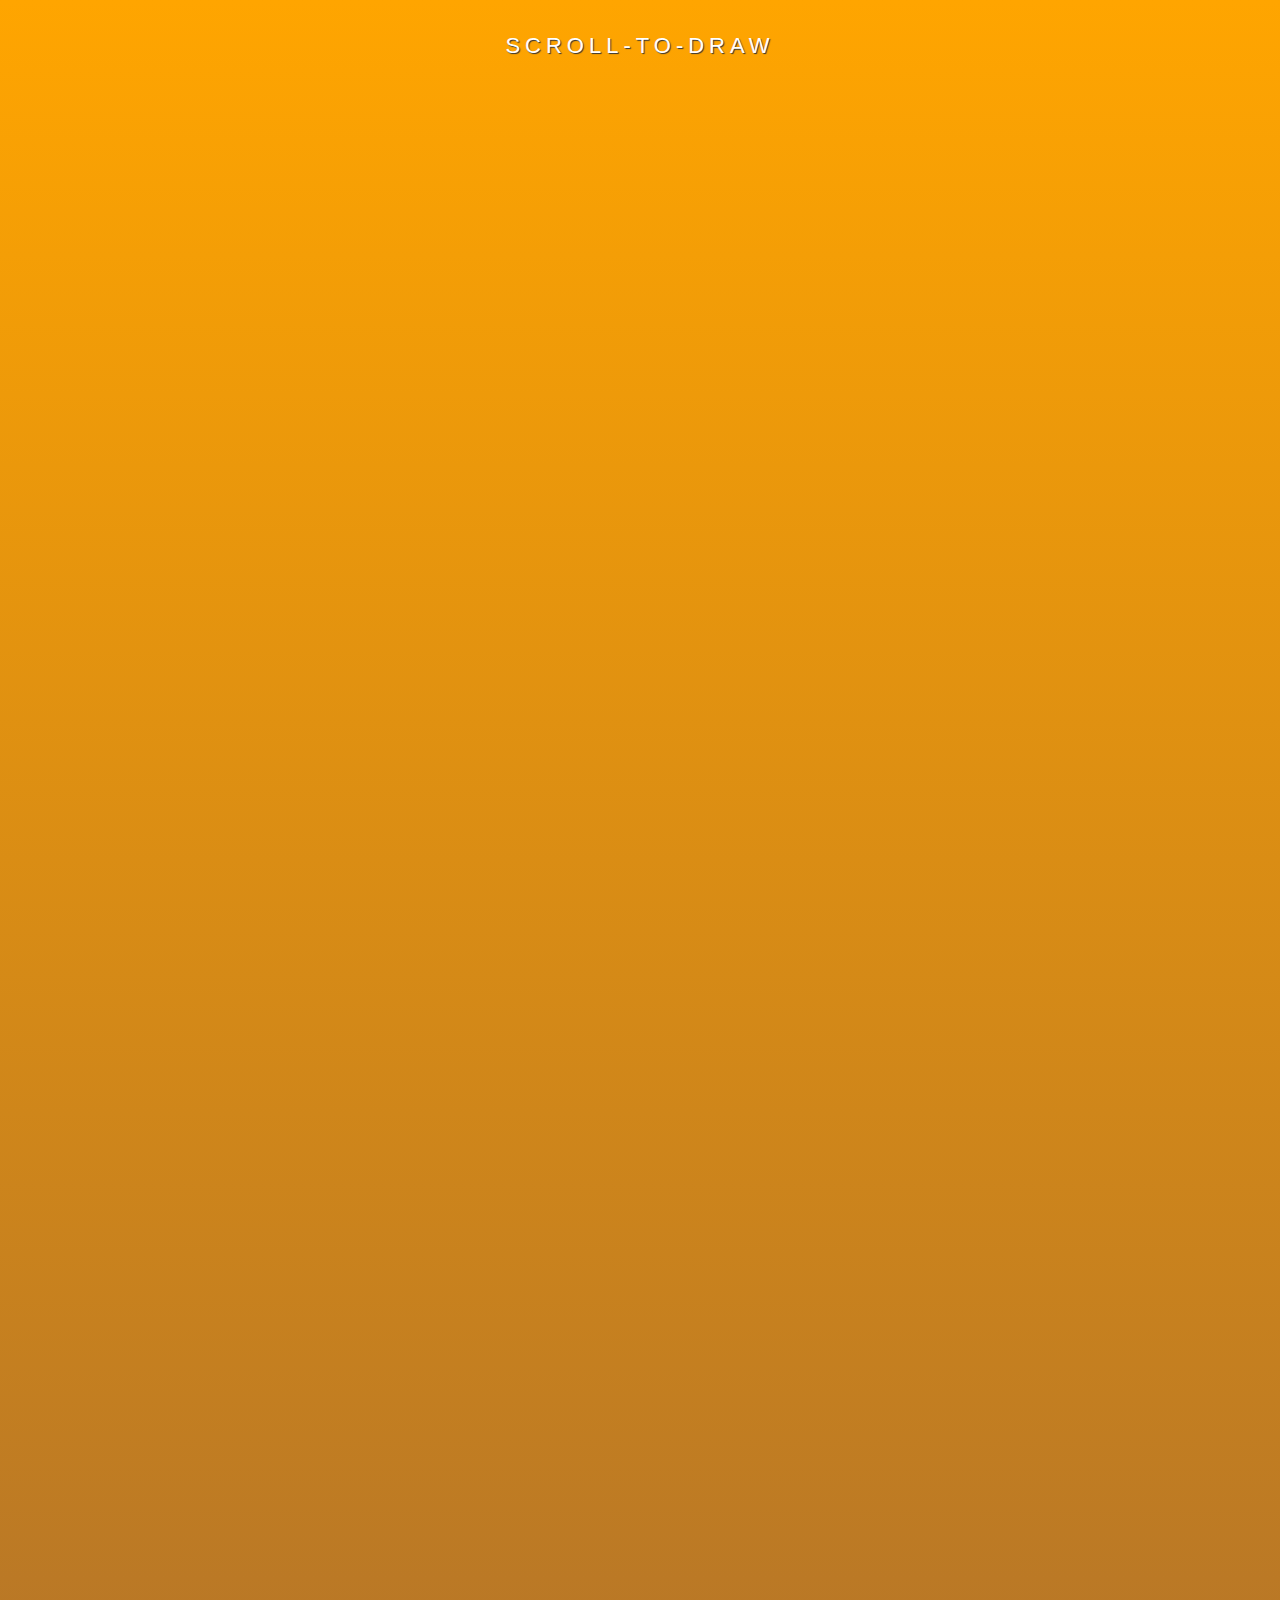
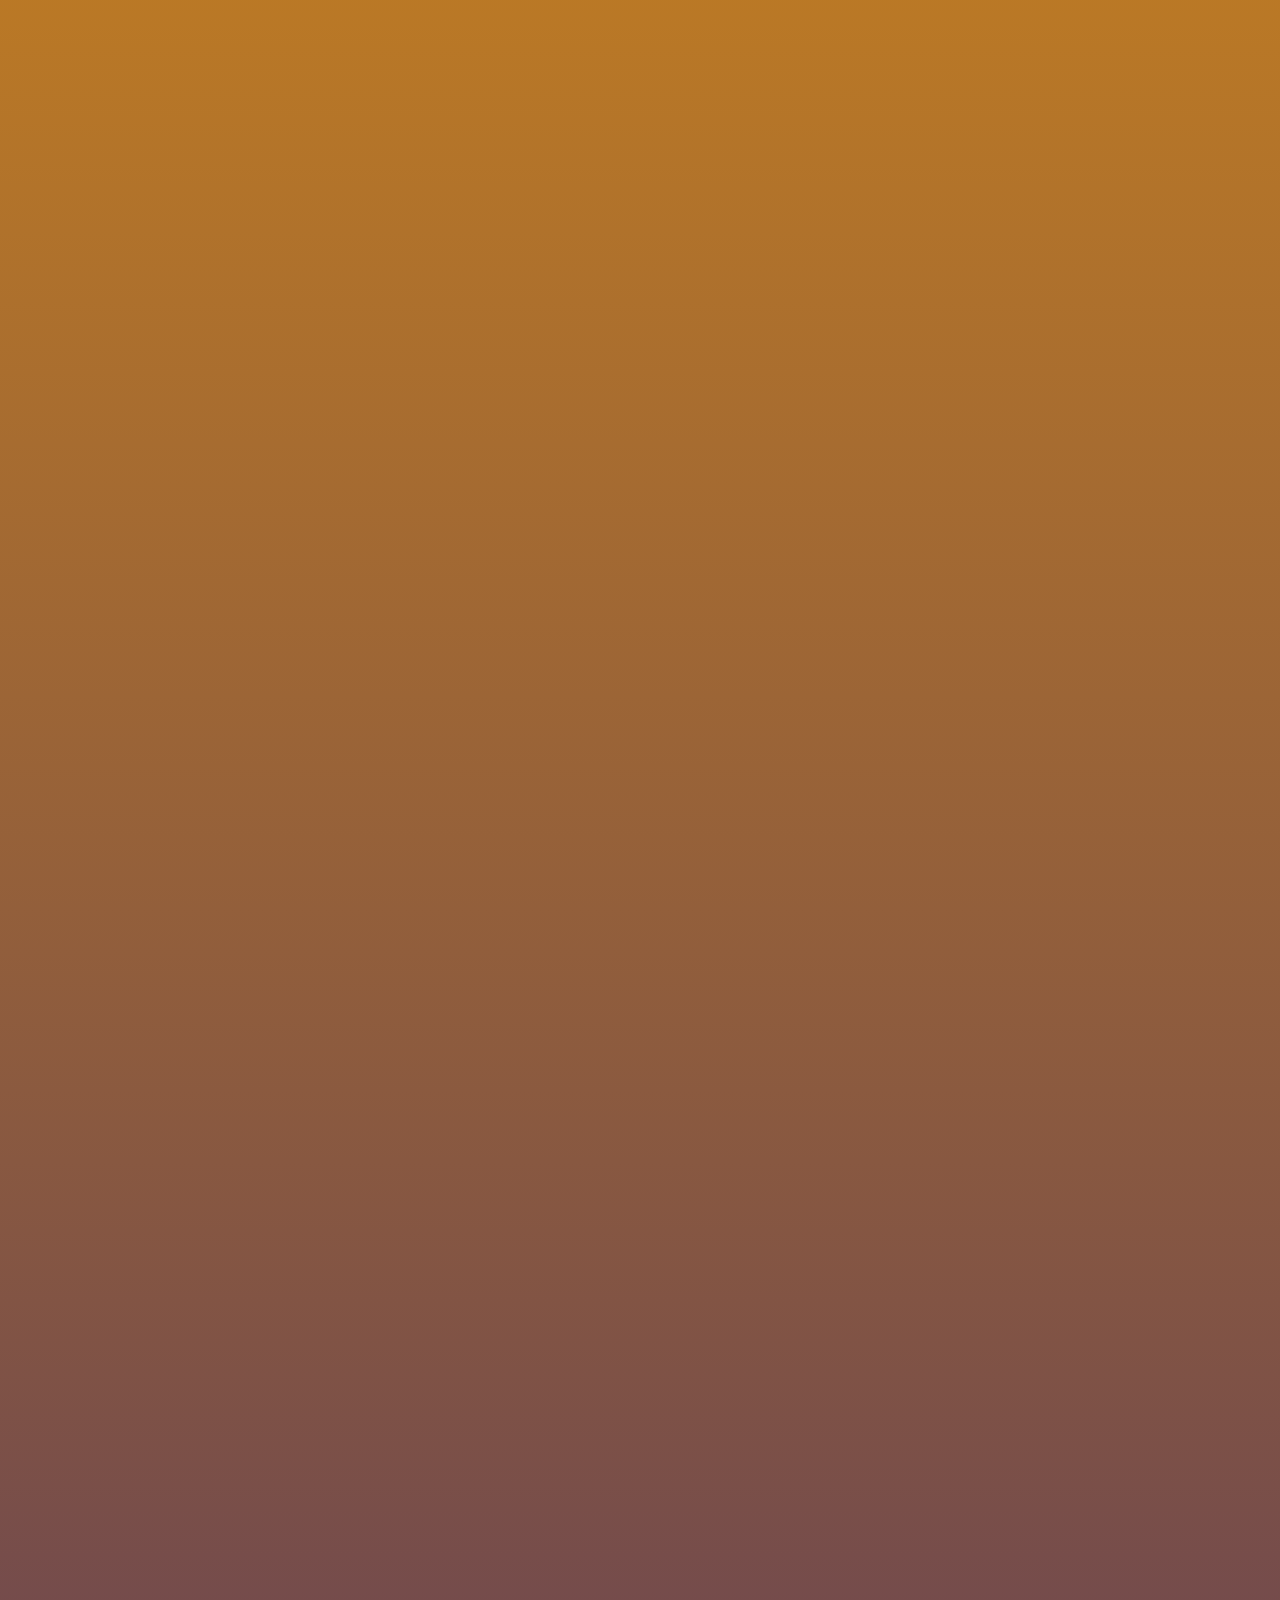
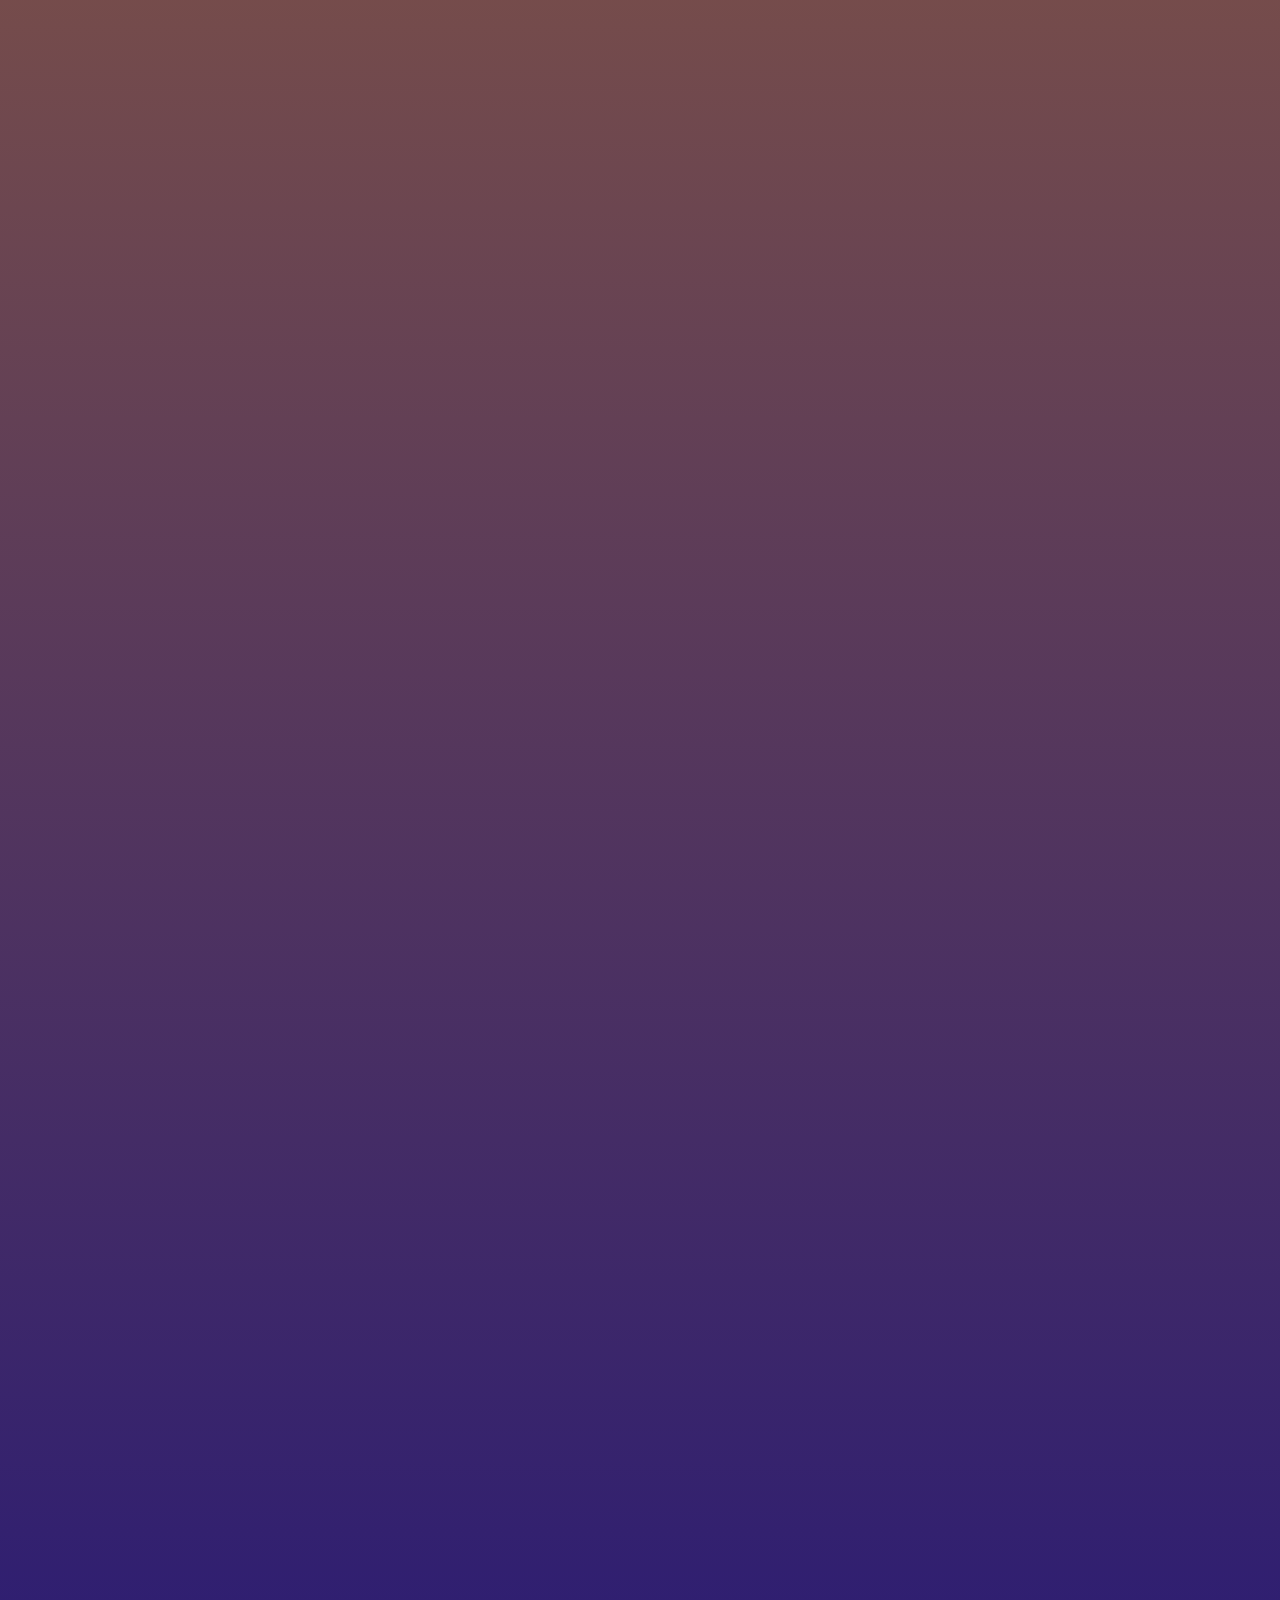
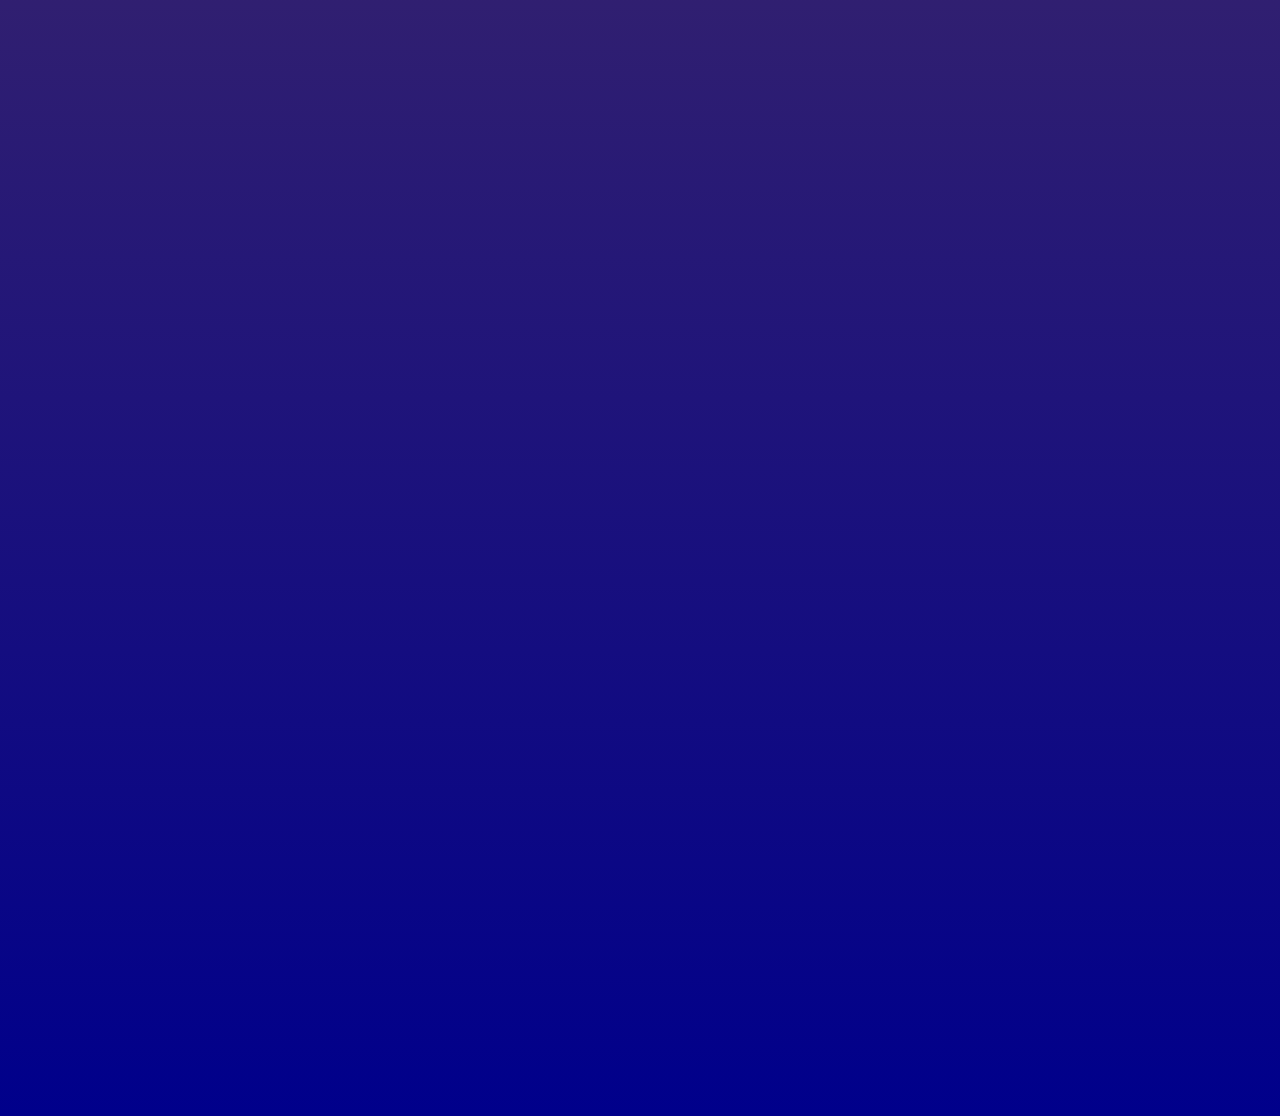
<file: test/index.html>
<html>
	<head>
		<link rel="stylesheet" href="index.css">
	</head>
	<body>
		<div class="welcome">
			<h1>Scroll-to-draw</h1>
		</div>
		<div class="about">
			<svg xmlns="http://www.w3.org/2000/svg" viewBox="0 0 100.6 107.6" id="star-svg">
				<path fill="none" stroke="white" stroke-width="2" id="star-path" d="M0 0 V 5000000"/>
			</svg>	
		</div>
		
		<script type="text/javascript" src="index.js"></script>

	</body>
</html>
</file>
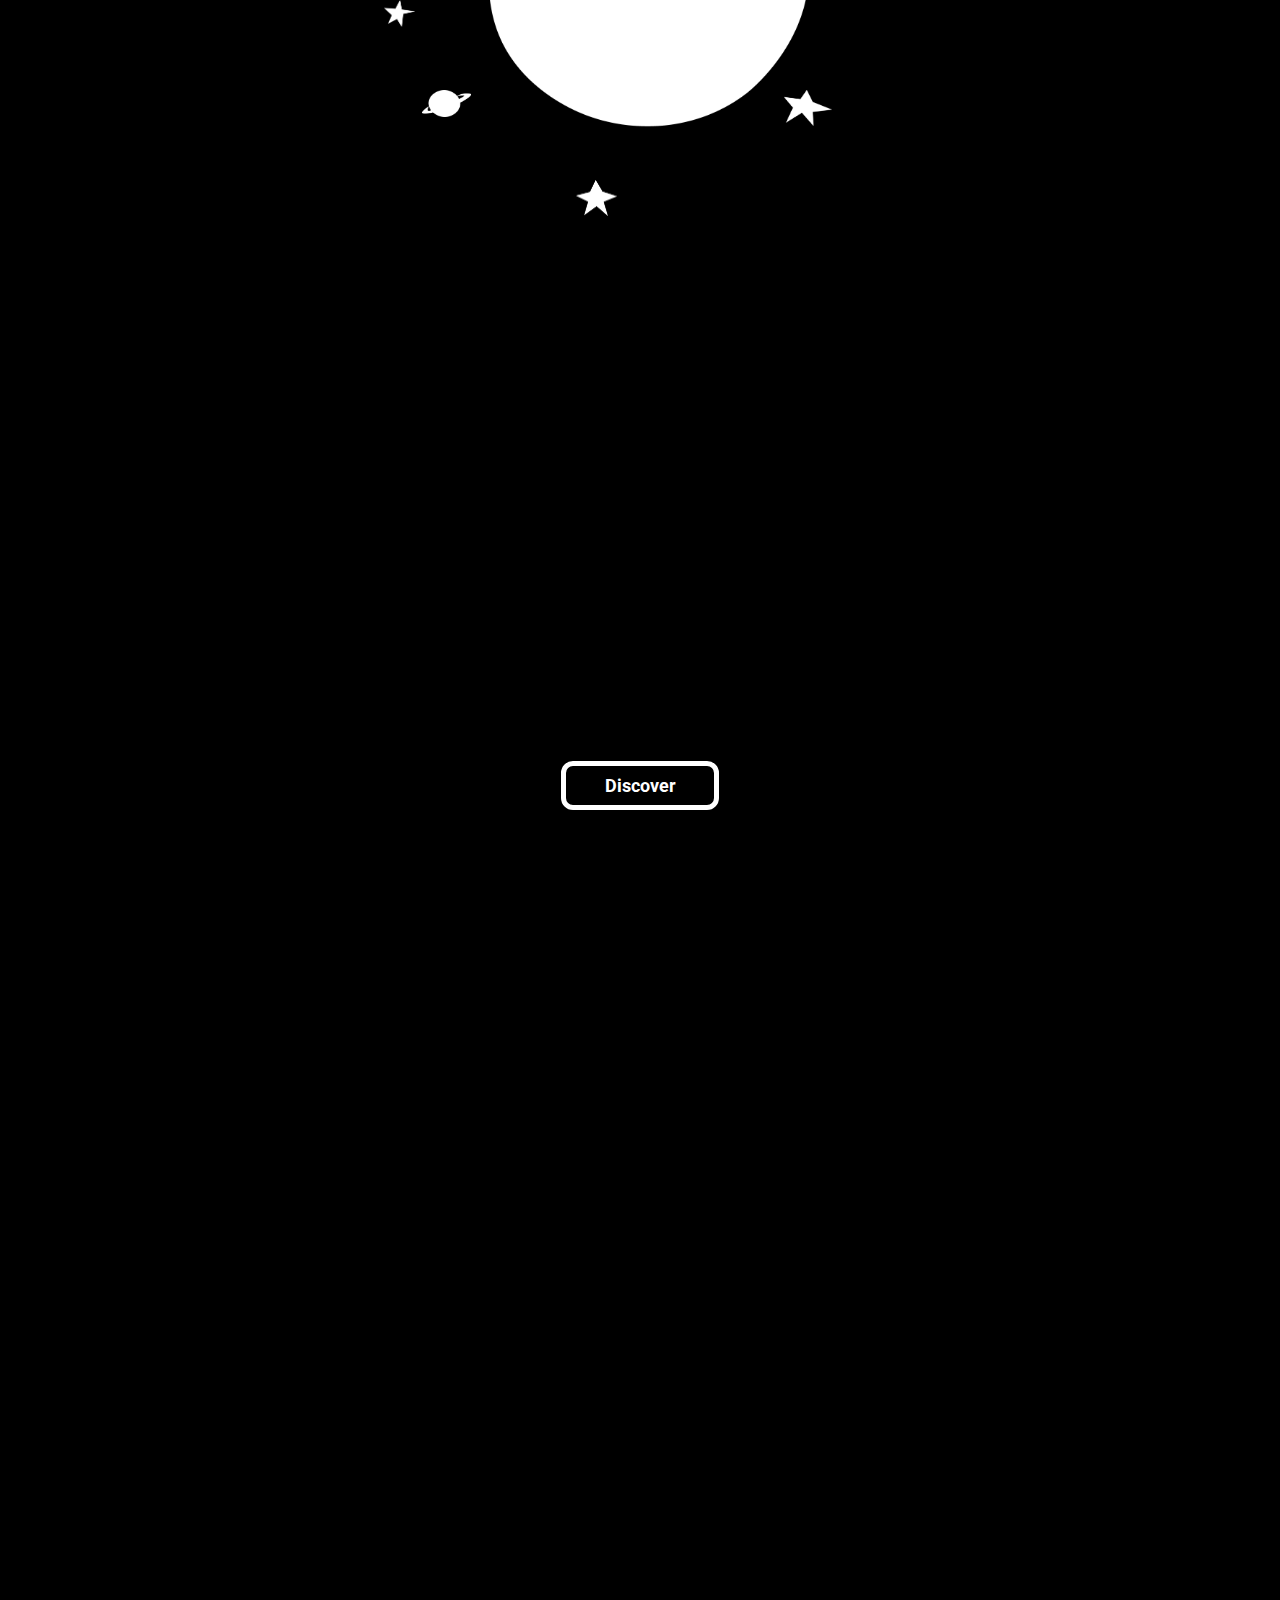
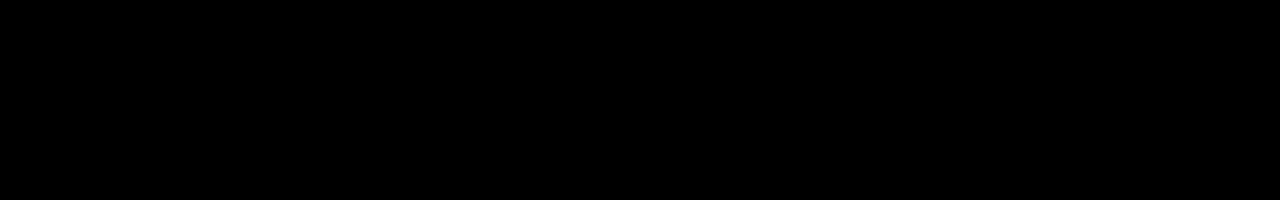
<file: index.v2.html>
<html>

    <head>
        <title>Petit Prince</title>
        <meta name="viewport" content="with=device-width, initial-scale=1.0">
        <meta charSet="utf-8"/>
        <link rel="preload" as="image" href="images/petitprince_contour.png"/>
        <link rel="icon" href="images/petitprince_contour.png"/>
        <link rel="stylesheet" href="styles/styles.v2.css"/>
        <link rel="stylesheet" href="styles/loader.css"/>
        <link rel="preconnect" href="https://fonts.googleapis.com">
        <link rel="preconnect" href="https://fonts.gstatic.com" crossorigin>
        <link href="https://fonts.googleapis.com/css2?family=Roboto:ital,wght@0,100;0,300;0,900;1,100&display=swap" rel="stylesheet">
        <link href='https://unpkg.com/boxicons@2.1.2/css/boxicons.min.css' rel='stylesheet'>
        <script type="text/javascript" src="scripts/jquery-3.6.0.min.js"></script>
     </head>

<!-- Body -->

     <body>

<!-- Loader -->

        <div class="loader-wrapper"><span class="loader"><span class="loader-inner"></span></span></div>

<!-- Welcome Scene -->

        <div id="Welcome" class="Welcome" data-pointer-events="true">
           <section>
                <img src="images/planete.png" data-speed="9" class="layer floater" id="floater0"/>
                <img src="images/planete_1.png" data-speed="-5" class="layer floater" id="floater1"/>
                <img src="images/planete.png" data-speed="2" class="layer floater" id="floater2"/>
                <img src="images/etoile.png" data-speed="-3" class="layer floater" id="floater3"/>
                <img src="images/etoile_1.png" data-speed="9" class="layer floater" id="floater4"/>
                <img src="images/etoile_2.png" data-speed="-4" class="layer floater" id="floater5"/>
                <img src="images/etoile_3.png" data-speed="8" class="layer floater" id="floater6"/>
                <img src="images/etoile_4.png" data-speed="-5" class="layer floater" id="floater7"/>
                <img src="images/filante.png" data-speed="3" class="layer floater" id="floater8"/>
                <img src="images/etoile.png" data-speed="5" class="layer floater" id="floater9"/>
                <img src="images/etoile_1.png" data-speed="-8" class="layer floater" id="floater10"/>
                <img id="LOGO" class="layer" src="images/petitprince_contour.png" data-speed="1" onclick="discover()"/>
           </section>
           <a id="Discover" onclick="discover()">Discover</a>
        </div>

<!-- About Scene -->

        <div class="About" id="About">
            
        </div>        


<!-- JS -->

        <script type="text/javascript">

            var window_height = window.innerHeight;

            $(window).on('load', function () {
                $('.loader-wrapper').fadeOut("slow");
                $('.Welcome').css("opacity", 1);
            })

            window.onscroll = function() {
                if (window.pageYOffset == 0) {
                    document.querySelectorAll('.floater').forEach(floater => {
                        var delay = Math.random()*2;
                        floater.style.transition = `${delay}s`;
                        floater.style.transform = `translateY(0)`;
                    })
                }
            }

            function discover(){
                document.querySelectorAll('.floater').forEach(floater => {
                    floater.style.transform = `translateY(-100vh)`;
                })
                location.href ='#About'
            }

            document.addEventListener("mousemove", parallax);
            function parallax(e){
                this.querySelectorAll('.layer').forEach(layer => {
                    
                    const speed = layer.getAttribute('data-speed')

                    const x = (window.innerWidth - e.pageX*speed)/500
                    const y = (window.innerHeight - e.pageY*speed)/500

                    layer.style.transform = `translateX(${x}px) translateY(${y}px)`

                });
            }



        </script>

     </body>
</file>
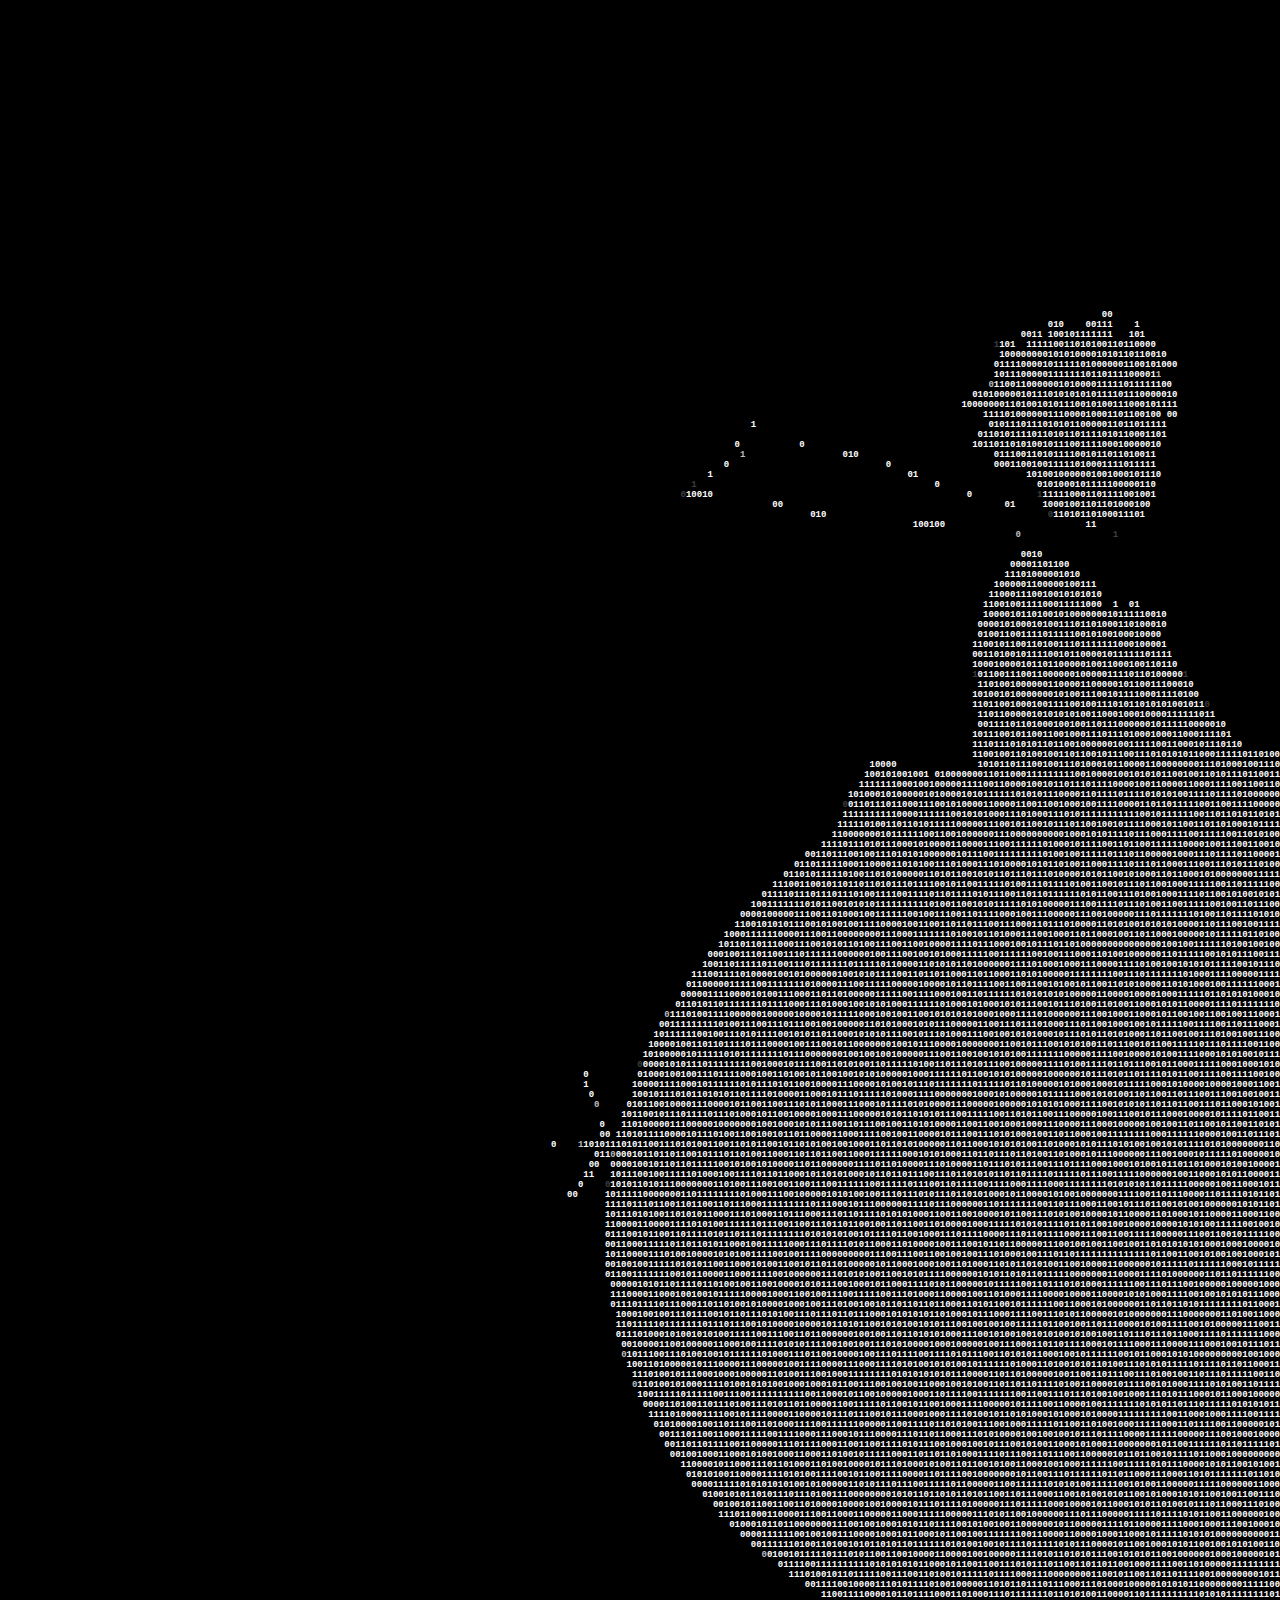
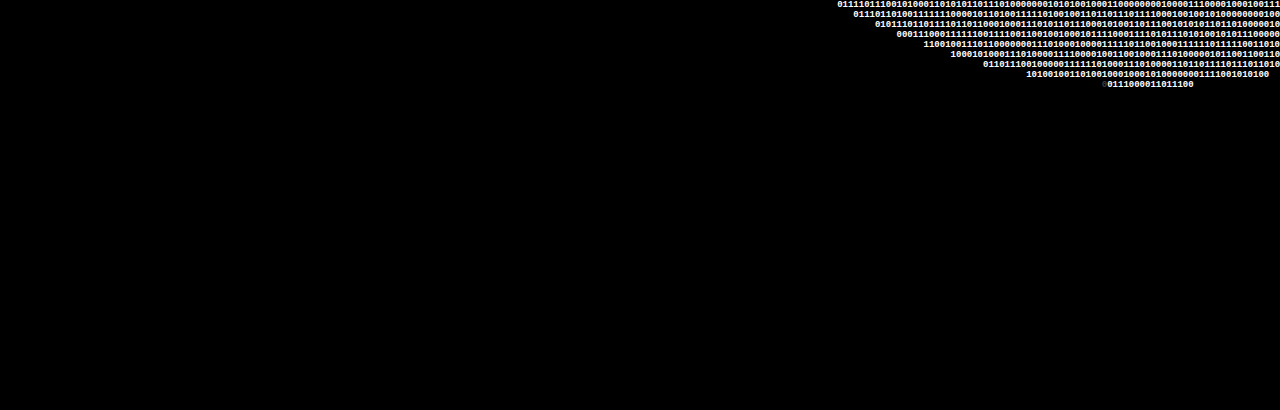
<file: prince.html>
<body style="margin: 0; width: 100vw; height:100vh; overflow: hidden; background-color: black;">
    <pre id="tiresult" style="font-size: 9px; background-color: #000000; font-weight: bold; padding: 0; width: fit-content; --fs: 9px; height: fit-content; margin: 0;"><b style="color:#000000">[base64]</b>
        <b style="color:#000000">[base64]</b>
        <b style="color:#000000">[base64]</b>
        <b style="color:#000000">[base64]</b>
        <b style="color:#000000">[base64]</b>
        <b style="color:#000000">[base64]</b>
        <b style="color:#000000">[base64]</b>
        <b style="color:#000000">[base64]</b>
        <b style="color:#000000">[base64]</b>
        <b style="color:#000000">[base64]</b>
        <b style="color:#000000">[base64]</b>
        <b style="color:#000000">[base64]</b>
        <b style="color:#000000">[base64]</b>
        <b style="color:#000000">[base64]</b>
        <b style="color:#000000">[base64]</b>
        <b style="color:#000000">[base64]</b>
        <b style="color:#000000">[base64]</b>
        <b style="color:#000000">[base64]</b>
        <b style="color:#000000">[base64]</b>
        <b style="color:#000000">[base64]</b>
        <b style="color:#000000">[base64]</b>
        <b style="color:#000000">[base64]</b>
        <b style="color:#000000">[base64]</b>
        <b style="color:#000000">[base64]</b>
        <b style="color:#000000">[base64]</b>
        <b style="color:#000000">[base64]</b>
        <b style="color:#000000">[base64]</b>
        <b style="color:#000000">[base64]</b>
        <b style="color:#000000">[base64]</b>
        <b style="color:#000000">[base64]</b>
        <b style="color:#000000">[base64]</b>
        <b style="color:#000000">1000100111001001010110100110111110010110110110000110001000101000001011000000110011111001110110000000011001011010110101001011011100011001101101101001110100111110110100010110101110001111010001001001</b><b style="color:#FFFFFF">00</b><b style="color:#000000">[base64]</b>
        <b style="color:#000000">111010000000100100110101101011100111110100110100010111010011110010001100110001000011000101101001010001010000010100110000011011111110101011011010100101001000010001010011001101001111110000</b><b style="color:#FFFFFF">010</b><b style="color:#000000">0100</b><b style="color:#FFFFFF">00111</b><b style="color:#000000">0001</b><b style="color:#FFFFFF">1</b><b style="color:#000000">01001010010110101000010001010100100111100100110001100010010111001100100101100000111010110100101100111001100100010111110000111111100000111010100001111001000101100100100000000010101011000011010111110</b>
        <b style="color:#000000">1101001100011111101110111000011001011001001000100110111101001101110011010001101101000101100111011000010100000001011110100010011001001010001001011111010100000110010011011000000000001</b><b style="color:#FFFFFF">0011</b><b style="color:#000000">1</b><b style="color:#FFFFFF">100101111111</b><b style="color:#000000">001</b><b style="color:#FFFFFF">101</b><b style="color:#000000">1101111010101001010111111010001110000111101001000010011110010010011001110000000001111011111100010001101001101001101101010111011110010011001100111000100010111100011001100100111010010100010100110111</b>
        <b style="color:#000000">00011101110000000110110000100010001100111110011110010111111010100110100101011100101011010111000000101111110100100101100101111110001100110111001111010010000111011001101000011010</b><b style="color:#3F3F3F">1</b><b style="color:#FFFFFF">101</b><b style="color:#000000">00</b><b style="color:#FFFFFF">111110011010100110110000</b><b style="color:#000000">01001111111010001100110010111011111000000000110000011111000000000000010100110101101011110100101010000100111111000100111111101110011010000011100101101111001011010010001100111010010011111101110100</b>
        <b style="color:#000000">111000000000001000111100001001010011100101111101100111010111011110100001001011000111111111011110111001110101010010001101001011101001000011110010011011000001101001001001000110011</b><b style="color:#FFFFFF">1000000001010100001010110110010</b><b style="color:#000000">111010111111001000000110000111100010000110111011101100000110111010100010101110000100010011110010110000110001101001111100010001111011011001110001100110111101010001000111100111111110000101011010</b>
        <b style="color:#000000">00000101111110110100100101001011010000010101001111100000011101011111001011011001010111000101010001111001010110110011011100111111101001110100010000010000100101110101101100010000</b><b style="color:#FFFFFF">0111100001011111010000001100101000</b><b style="color:#000000">0110110011110010110101101000000101000100110100110010100100001001000000101001010101101100011000011011100000000011101010011001111101100010001000011101100001111010101110100111100001101111001011</b>
        <b style="color:#000000">11111000110001111101111110101111101000011011010001111111010110001100000010111000010010001110111011010011001101011010111010101110100111011010111001001100101100011001101000100100</b><b style="color:#FFFFFF">101110000011111110110111100001</b><b style="color:#BFBFBF">1</b><b style="color:#000000">1111001111011001010101001100110011101010111101000110011010000111000011001110100010101011101111111001000100110110001010001110100110010111011010100000001010101100111011111101110100010011111101001</b>
        <b style="color:#000000">1100111101000011000100000010000110100110010100101111111001110110010011110100011101110010100100111110001011111100001101101111010110110010010010001011110111111000010001111000001</b><b style="color:#BFBFBF">0</b><b style="color:#FFFFFF">110011000000101000011111011111100</b><b style="color:#000000">11001101110010110111101111100111010110010110101111011010100010101100110110100010001100111001101011101010100001000100010011001100001110011111111001000000010101011000101001101110110101100000101</b>
        <b style="color:#000000">1011011000101011100100011001100101110000111100101100110111010100100101011010001100000000110100000111000000000111100100101000001001010101000001001110111011000000100001100101</b><b style="color:#FFFFFF">01010000010111010101010111101110000010</b><b style="color:#000000">0100001111100110110000010101100010111000111110010010010110111001000101100110110010110111101011011111011000000100001011000000010010111001000000111110111001100010110111000001100101000101010101</b>
        <b style="color:#000000">00010100011111101011101010101011001110001100110111011011100000010111010111111010100001011101111011101011101100011111110110011011011000000111101100011011001100111101011010</b><b style="color:#FFFFFF">1000000011010010101110010100111000101111</b><b style="color:#000000">1110110111011101011110111111101011101001100110101100110000001110100001011110010101110011110101011111000110100111001000110001000001000011110100100111110110111001111001011100101111010101100111</b>
        <b style="color:#000000">000011011111110010101100011010101000101111111100010001100010101110111011000110010111011010001101111101001010100110100110001100010100111110000011100011000011110101011001010010</b><b style="color:#FFFFFF">111101000000111000010001101100100</b><b style="color:#000000">0</b><b style="color:#FFFFFF">00</b><b style="color:#000000">1000001000011100111010111000010100110100100010110011011011000101101101000010110101110110001000100100101001110111011000001000110001110101111010100011010010000101010111000101001011101001000100</b>
        <b style="color:#000000">00000000110101100011000011110000000100010101100010011100110100010100010101100011010100101011000100100100100110100101111001000010111</b><b style="color:#FFFFFF">1</b><b style="color:#000000">0111010100001001011101101100100100000001100</b><b style="color:#FFFFFF">010111011101010110000011011011111</b><b style="color:#000000">100101010100010000011110010001011011110001110010110100010111010101110110010110011111010101100011111000011111111100000010000010100011110110110110101100010010001000100000110110101000111101010001</b>
        <b style="color:#000000">11110110001110000000101010111000001111011100111011000111100100000001100000001101000100001011010010110100001100111111101100000010110110001111110010000001110110011110000011110</b><b style="color:#FFFFFF">01101011110110101101111010110001101</b><b style="color:#000000">000111110111011100111001011100010011001011011100011111100000101001110001110110101010000000111110010101111101001111011111010011011110001010100111101001101000001101111010001010001000101011010111</b>
        <b style="color:#000000">01100001110000010110101001100100110011001111001011010111100011101101100000101100011000110000100001110110011111110101101010010000</b><b style="color:#FFFFFF">0</b><b style="color:#000000">01110110001</b><b style="color:#FFFFFF">0</b><b style="color:#000000">0010100001110000000001100100101</b><b style="color:#FFFFFF">10110110101001011100111100010000010</b><b style="color:#000000">1000111010010001111000110001100011100011010001001110010100100101110000000111110101001010001011011000011100001111010011101110000101101110111101111001100100011011111111010110110010001000011100101</b>
        <b style="color:#000000">111101101001001010011111001011100110101111001111110100001001011010000100100101100110110100100100101000110110010001001100111000110</b><b style="color:#BFBFBF">1</b><b style="color:#000000">011011101111100000</b><b style="color:#FFFFFF">010</b><b style="color:#000000">1001100100000011100101011</b><b style="color:#FFFFFF">011100110101111001011011010011</b><b style="color:#000000">11101011010111010101001101110100100110010010001001001001110110111101001011000100011000100110000111110110010001100101011101011010110011010001101001101100011001001000110101000001001111001011001000</b>
        <b style="color:#000000">010011111101010100111000110111101000111111110110001101001011110010111001001100001101011101001111100011100101111100101110011110</b><b style="color:#FFFFFF">0</b><b style="color:#000000">11010100000110010000111100101</b><b style="color:#FFFFFF">0</b><b style="color:#000000">1101010000010101100</b><b style="color:#FFFFFF">000110010011111010001111011111</b><b style="color:#000000">10011101110001000111100110100101011100110100011101110110000100100100101110110001100100011000100110000000010011001110000011100110001110101111100100011000011100001111001001011110010111000110000000</b>
        <b style="color:#000000">011000101000011001010101110000011100101111110010110001011000110100001001011000011010110110101011111000000100010101010100101</b><b style="color:#FFFFFF">1</b><b style="color:#000000">110001010110111100101111111110110000</b><b style="color:#FFFFFF">01</b><b style="color:#000000">00000000110111011010</b><b style="color:#FFFFFF">1010010000001001000101110</b><b style="color:#000000">0111010100101100001000001010111001111101101010000110100011011100101000011001000101000010001111111111110010100011100111110001101011101010011010100111010100111100010110001011110101001100000100011</b>
        <b style="color:#000000">001101011000010110010001111110111110110100110000001011110111001110100010101111000010100010100000101011001110001001111111</b><b style="color:#3F3F3F">1</b><b style="color:#000000">10011110110111111101101011101100101100110000</b><b style="color:#FFFFFF">0</b><b style="color:#000000">011011100001101110</b><b style="color:#FFFFFF">0101000101111100000110</b><b style="color:#000000">10001011110110011011011110101111111100111101011000110001110000101110001000000000011001001110101010001101100001001010111110110000010111110010111011111010110011000011010110000111111110101011000111</b>
        <b style="color:#000000">1111111101001111011011111001110001000010011001011100000110001001000111010111111110010001111101100110011110100000000101</b><b style="color:#3F3F3F">0</b><b style="color:#FFFFFF">10010</b><b style="color:#000000">00100001111111101110011011011010100100011101001</b><b style="color:#FFFFFF">0</b><b style="color:#000000">010001111001</b><b style="color:#3F3F3F">1</b><b style="color:#FFFFFF">111110001101111001001</b><b style="color:#000000">10110101010101011011010110011011111011000101101111101010111000010010111010110111111110011010001111011110001111011000011111010110100101000101100101001001000100100000110000101000001101011000110011</b>
        <b style="color:#000000">111101111100001101101000000110010011001111101101101000100100111110111001100001000111101010101000010011000110001110110100100100101010100</b><b style="color:#FFFFFF">00</b><b style="color:#000000">10000001010010000011000001001010010011000</b><b style="color:#FFFFFF">01</b><b style="color:#000000">00000</b><b style="color:#FFFFFF">10001001101101000100</b><b style="color:#000000">010110101100010110001001101000111001001110010011011111010000000101111000001000111101001011111100000010101101011011011111011011000111110001100011110111001100000011000011100011110010010100110110001</b>
        <b style="color:#000000">1000101001101101111110001010000110111110010011000110101011111101001110100001100000011110101010011110101110010000101111111010000111001010101100</b><b style="color:#FFFFFF">010</b><b style="color:#000000">10000100100010100000011011000000100101000</b><b style="color:#3F3F3F">0</b><b style="color:#FFFFFF">11010110100011101</b><b style="color:#000000">0110000111100000100110100011001100010110100111100111110100000100011110110110001111100000100100000000010001111110000101011100010110111100110110001101010001110110010010111111100001000111111101011001</b>
        <b style="color:#000000">01010001000111010000110101111010000110111000100100011100001110101011100011111100100011010011100111111110010110000001100110011110000111101110010000011101001000101</b><b style="color:#FFFFFF">100100</b><b style="color:#000000">01000110000011011000000101</b><b style="color:#FFFFFF">11</b><b style="color:#000000">[base64]</b>
        <b style="color:#000000">101011001101111000110010100000100010001000100100110111100100111011011110001010000001010101110010101110110111100000011110011011111100110110011100111101010100010111010011001111100001</b><b style="color:#BFBFBF">0</b><b style="color:#000000">01001111010000001</b><b style="color:#3F3F3F">1</b><b style="color:#000000">[base64]</b>
        <b style="color:#000000">[base64]</b>
        <b style="color:#000000">1110000001100111010011011001000110110101001001001101010101001100111001111110110000110111010001010011100011011000110010100100100101101000001101001111110010000100100100110010110100110</b><b style="color:#FFFFFF">0010</b><b style="color:#000000">[base64]</b>
        <b style="color:#000000">10001011111010111001111111100110101100110110001011011100101000001101111111111101100001001001101001000100001011001110110100111011001100101000010100001110011010100000011001110011001</b><b style="color:#FFFFFF">00001101100</b><b style="color:#000000">[base64]</b>
        <b style="color:#000000">1110011010010001000001101001001100111110110000001010001001000000101011001001011000101110001011000010111010001100110011010100100100011011001010100100000000011100111000000011001110</b><b style="color:#FFFFFF">11101000001010</b><b style="color:#000000">[base64]</b>
        <b style="color:#000000">01110100111000110110001100010110010111100001100010011110100100110110101110000011001100000101010100010011110001011110001001110000001011000001010101011001011101111011001110110110</b><b style="color:#FFFFFF">1000001100000100111</b><b style="color:#000000">0110000101100110101001000001010001000110001110</b><b style="color:#FFFFFF">1</b><b style="color:#000000">110000010100010</b><b style="color:#3F3F3F">1</b><b style="color:#000000">0101100110001001100011010111011110110111010011011100100001010111010101110110111000001110010101000110000001001101001001100001011000010100101101</b>
        <b style="color:#000000">0101000000011010001111001000001010011101000001011000100001000101000100000101011011110011001001100101000010011001100101100101101110111101100111010101011100101100111000010110110</b><b style="color:#FFFFFF">110001110010010101010</b><b style="color:#000000">000101100001001010000000110001001010001001</b><b style="color:#FFFFFF">0</b><b style="color:#000000">10001100011110011111111111011000001111111000010110111111011101011011010010000100100000000110000101101000000000001110010110111110001001111001000011100110100100100</b>
        <b style="color:#000000">000001101001011100000010100100110110000100111000001001111000011111111100011101000101001010111101111111101011010001101000010100100101010001101111001110001010111110001111010100</b><b style="color:#FFFFFF">1100100111100011111000</b><b style="color:#000000">10</b><b style="color:#FFFFFF">1</b><b style="color:#000000">00</b><b style="color:#FFFFFF">01</b><b style="color:#000000">11011110010000011010010011100101110110001110110011011111101100001100000100011111001100110011100000101000100011010111100111111011101001000010100000000100001110000011100111101100000010010100010111100</b>
        <b style="color:#000000">011010001111010111001100010011110101001111100011101000100010000000111010011111010001101000001100101100111000101101011100110111111111101010001001101100011111000010100101011110</b><b style="color:#FFFFFF">1000010110100101000000010111110010</b><b style="color:#000000">010011111010111001000110101001010101110010110000110110110101000111001100100100100100001101011100010101001001100100000001101101001011010111100000111111000101100101000111011000111110000101110000</b>
        <b style="color:#000000">11101001001100110100100010010001011010111100101100110000011111011110111011001001011000000001101111101101010110001000110100000110000100110100000111101100010010000010111110100</b><b style="color:#FFFFFF">00001010001010011101101000110100010</b><b style="color:#000000">10001011000110111110011010</b><b style="color:#3F3F3F">1</b><b style="color:#000000">10010000001000</b><b style="color:#D1342C">1</b><b style="color:#A11C1D">1</b><b style="color:#A41D1D">1</b><b style="color:#D4362D">01</b><b style="color:#000000">10101101</b><b style="color:#FFFFFF">0</b><b style="color:#000000">01111100000000000011000111001000001010001110100101111001100100001100000010000001001110111110100111110110010111100010110000110101110101011</b>
        <b style="color:#000000">00000010010001000110100101111000100110101001101010010001110001101101111001110010110111001010100101110101111000011010101100001001010110010001010101101011111100000011000010011</b><b style="color:#FFFFFF">0100110011110111110010100100010000</b><b style="color:#000000">1010100110101110101111000110101001000</b><b style="color:#24191D">1</b><b style="color:#D4362D">0</b><b style="color:#000000">0</b><b style="color:#A11C1D">1</b><b style="color:#821717">1</b><b style="color:#030000">0</b><b style="color:#B22522">1</b><b style="color:#080101">1</b><b style="color:#CB302A">1</b><b style="color:#D4362D">0</b><b style="color:#000000">10010101</b><b style="color:#FFFFFF">0</b><b style="color:#000000">10010111001011100101100001111010010001011100101111111110001010010111011110100100110111010101101101100010011100101101100000111011100011001</b>
        <b style="color:#000000">0000111111001111101000111100111111010101001010010011101100110010010000001110000010101001011010011001110011001001111000010011101101101001100101010010101010110111110111011001</b><b style="color:#FFFFFF">110010110011010011101111111000100001</b><b style="color:#000000">1010000001010101100010011001001101</b><b style="color:#BE2A26">0</b><b style="color:#A11C1D">0</b><b style="color:#9A1B1C">0</b><b style="color:#D4362D">1</b><b style="color:#200806">1</b><b style="color:#B72724">1</b><b style="color:#000000">11</b><b style="color:#A11C1D">1</b><b style="color:#A21C1D">0</b><b style="color:#000000">1</b><b style="color:#D4362D">1</b><b style="color:#50100F">0</b><b style="color:#000000">1000110000000000100111011000000100110100010110101000000010101011111001011100010111001001001011010100000110101010010101111010100000011111111100001</b>
        <b style="color:#000000">0001000010001000001100111110000100011111011001110100101011010011110101010100110001101001010010110010110111011110100011000000111000101001110111100000111011110100010110011101</b><b style="color:#FFFFFF">0011010010111100101100001011111101111</b><b style="color:#000000">10101101011001000000110</b><b style="color:#D1D1D1">0</b><b style="color:#000000">011010111</b><b style="color:#CC322A">1</b><b style="color:#A11C1D">11</b><b style="color:#A21C1D">1</b><b style="color:#D4362D">0</b><b style="color:#A11C1D">111</b><b style="color:#D4352D">1</b><b style="color:#D4362D">1</b><b style="color:#6A1413">1</b><b style="color:#A11C1D">01</b><b style="color:#551512">0</b><b style="color:#000000">011010011001010000001001100001010100101100100011101101100010000001100111000111110011100110001100011000011100101000101101110101100010000010011010</b>
        <b style="color:#000000">1110100010101100010001111101000100111111110011110010101000111111101101011111100110011101010111011101001001110000111111000101001010100011110111010010000001110111101000110011</b><b style="color:#FFFFFF">10001000010110110000010011000100110110</b><b style="color:#000000">111101110101100101011100100111001</b><b style="color:#A11C1D">0</b><b style="color:#000000">1</b><b style="color:#BE2A26">0</b><b style="color:#A11C1D">000</b><b style="color:#AC2120">0</b><b style="color:#A11C1D">10</b><b style="color:#140404">0</b><b style="color:#A11C1D">1</b><b style="color:#D2352C">0</b><b style="color:#000000">110000</b><b style="color:#FFFFFF">1</b><b style="color:#000000">011110101011011110110011101111000101111110110001000101101010001101000000111000100101000000110100110100011001011010100111101110100110111111</b>
        <b style="color:#000000">0100011000000001001111010101111111011101111101111011100100101100111101010000111011001101111000011011110111010100111110000101001000001100110010110001110001111111101110110010</b><b style="color:#3F3F3F">1</b><b style="color:#FFFFFF">01100111001100000010000011110110100000</b><b style="color:#3F3F3F">1</b><b style="color:#000000">0101111110001110011000000001010</b><b style="color:#CD322A">1</b><b style="color:#A11C1D">0</b><b style="color:#060101">0</b><b style="color:#A11C1D">101</b><b style="color:#9D1C1C">1</b><b style="color:#971A1B">0</b><b style="color:#000000">1</b><b style="color:#A11C1D">0</b><b style="color:#000000">001001000001010000011001000111100111010010000010100010010100001101000100100001100110011110100111101001001100001111110011000100110110111011101001001</b>
        <b style="color:#000000">10011110111111101111010110010011011100111101101111001100100010111000100000001111101101110110000110010001111111010010000111011101100010100101011101110110111110000111010010000</b><b style="color:#FFFFFF">1101001000000110000110000010110011100010</b><b style="color:#000000">01010011100111010</b><b style="color:#FFFFFF">0</b><b style="color:#000000">1101100000111</b><b style="color:#2F2328">0</b><b style="color:#000000">11</b><b style="color:#6A9953">1</b><b style="color:#541511">1</b><b style="color:#B62723">0</b><b style="color:#BD2A26">1</b><b style="color:#D3362D">0</b><b style="color:#000000">00101100</b><b style="color:#FFFFFF">1</b><b style="color:#000000">0011111110100100101011000101110000100001010110000100100010000010110111000011101110110010001111000110100111110111110101010001110001111101100</b>
        <b style="color:#000000">1100101001000011100100001000110111110110010000011110110110111010001000011111001000011000101010010011110011110000101011111110010100101100100110001110100011001011001111001011</b><b style="color:#FFFFFF">101001010000000101001110010111100011110100</b><b style="color:#000000">1100110101000110101000000100</b><b style="color:#0C0D0C">1</b><b style="color:#000000">1100</b><b style="color:#6A9953">0</b><b style="color:#567C43">1</b><b style="color:#000000">1100011111010001110000101110101001111101010011010000101110110001101101010110101011001100000010001010111111000011010010001110111011101010111011110010011</b>
        <b style="color:#000000">0001010010000010010100010101110001001101001111011100011101001111111000010000101110100011010111110100111101010101000110001111100111011001101100110000000110111100100101011101</b><b style="color:#FFFFFF">1101100100010011110010011101011010101001011</b><b style="color:#3F3F3F">0</b><b style="color:#000000">1010110011010</b><b style="color:#FFFFFF">0</b><b style="color:#000000">01110010011</b><b style="color:#6A9953">1</b><b style="color:#6E9C53">0</b><b style="color:#98B75A">1</b><b style="color:#000000">0111</b><b style="color:#3B552E">0</b><b style="color:#000000">0</b><b style="color:#98B75A">1</b><b style="color:#445228">1</b><b style="color:#000000">1001011000001011110111001001101001010001100111111100010111110111111110111100011011011010100110110100000000000011100111011110110111100010110001010101</b>
        <b style="color:#000000">00100111000111100010011010110100011111111110110010111001010110011001111101110111101000010010101100100101111011110101101000101001110110101001001011101100011111010100111110110</b><b style="color:#FFFFFF">11011000001010101010011000100010000111111011</b><b style="color:#000000">101111010100010101001000</b><b style="color:#6A9953">11</b><b style="color:#92B359">1</b><b style="color:#000000">01</b><b style="color:#96B65A">0</b><b style="color:#000000">1000</b><b style="color:#98B75A">1</b><b style="color:#97B65A">0</b><b style="color:#6A9953">1</b><b style="color:#4F723E">0</b><b style="color:#0B1009">0</b><b style="color:#000000">100</b><b style="color:#FFFFFF">1</b><b style="color:#000000">10001011010101010001100110000101010111100100101000010101110001101101010111110111110011011101110100111110110010111001010011001000111101101101</b>
        <b style="color:#000000">11010111100111000101101101100111000001000100100011001110110110000101100111110011111011011010010101100010101010101000010001110101001101001000000111111011101001000010101010000</b><b style="color:#FFFFFF">0011110110100010010011011100000010111110000010</b><b style="color:#000000">1001010100100100111</b><b style="color:#1E1E1F">1</b><b style="color:#98B75A">0</b><b style="color:#91B157">1</b><b style="color:#98B75A">0</b><b style="color:#6A9953">1</b><b style="color:#23321B">0</b><b style="color:#000000">0</b><b style="color:#6B9A53">0</b><b style="color:#000000">1</b><b style="color:#6A9953">1</b><b style="color:#000000">01</b><b style="color:#0B1009">1</b><b style="color:#6A9953">1</b><b style="color:#8FB159">1</b><b style="color:#6A9953">111</b><b style="color:#000000">001101010000010111010101001000010110111111100101110010011111101011010011001111111001100111011100001011100010100000101110001110001100000010010000</b>
        <b style="color:#000000">1111100001100001000001100110111101010000000010000001110010100000000001100110100001011011000110011111100110000110000100110000011101000000001111000001001100101011000100000010</b><b style="color:#FFFFFF">101110010110011001000111011101000100011000111101</b><b style="color:#000000">01101010000111011010</b><b style="color:#6A9953">000</b><b style="color:#0B1009">1</b><b style="color:#000000">11</b><b style="color:#6A9953">1</b><b style="color:#000000">11</b><b style="color:#1C1D1E">0</b><b style="color:#75A055">0</b><b style="color:#6A9953">01</b><b style="color:#000000">10111</b><b style="color:#FFFFFF">1</b><b style="color:#000000">111011111100011001111110101110101100001111101011011010101000100000110101110100110101000110111110110101100010010101001110000001101001110100111</b>
        <b style="color:#000000">0111110000010101111010010011000011000001001010001000110111001100010100011010100110011011101010011000111100100110100111000011001101011000100000110101010001010011111100000110</b><b style="color:#FFFFFF">11101110101011011001000000100111110011000101110110</b><b style="color:#000000">0111100</b><b style="color:#FFFFFF">00110111100111</b><b style="color:#000000">1</b><b style="color:#FFFFFF">0</b><b style="color:#6A9953">1</b><b style="color:#404040">0</b><b style="color:#000000">011</b><b style="color:#98B75A">1</b><b style="color:#6A9953">10</b><b style="color:#000000">000010100001001001110110010110110100100001010101011100100111001100001100000111010001010100010101100111010111000001011100111110001000110001011010001</b>
        <b style="color:#000000">0100001011001001011011011000010010111011100000110100101001110111011110101100111111111101010000100100000000100100101000001101101000100101001111010000110100000010100101001101</b><b style="color:#FFFFFF">11001001101001001101100101110011101010101100011111011010011110100000111</b><b style="color:#262924">1</b><b style="color:#6A9953">0</b><b style="color:#FFFFFF">001101</b><b style="color:#4B6B39">1</b><b style="color:#6A9953">0</b><b style="color:#000000">0110</b><b style="color:#D1D1D1">0</b><b style="color:#000000">1010101111000000000010001101111000000110010001010000111000110010011101010111010000110001100001010101100000011011000000110011111000010111011111</b>
        <b style="color:#000000">000101100110011100001101001100101000100100010111101001001100011001101010101110100011001110001010010101101000011101011111111010010101010010101001010100000</b><b style="color:#FFFFFF">10000</b><b style="color:#000000">100001011111001</b><b style="color:#FFFFFF">101011011100100111010001011000011000000001110100010011100000000</b><b style="color:#000000">10</b><b style="color:#6A9953">10000</b><b style="color:#879282">1</b><b style="color:#FFFFFF">011101100</b><b style="color:#000000">0010</b><b style="color:#FFFFFF">1</b><b style="color:#000000">0101100000000101111110101011000111110000011101110001001100001010010011110101110111111100100111000000111100000000000010111110101001101101101111</b>
        <b style="color:#000000">10000100001000011111000011011010010001001010011101010100010000010001000001100110000001011011111000111011001001111000110010101001100100011011101010100111</b><b style="color:#FFFFFF">100101001001</b><b style="color:#000000">0</b><b style="color:#FFFFFF">0100000001101100011111111100100001001010101100100110101110110011011100001010001</b><b style="color:#6A9953">00</b><b style="color:#000000">1</b><b style="color:#FFFFFF">10101001</b><b style="color:#000000">000000100001110110</b><b style="color:#FFFFFF">00101</b><b style="color:#000000">11011001001001111101111001100011110101110100010101111100100010000101100001101000100101101100110010000010010001101011001001</b>
        <b style="color:#000000">1101111011000101010101001000111010101001000101011001111100111101100011010010100000110100111101100011010111111001000000000010110000100101101100110111010</b><b style="color:#FFFFFF">1111111000100100000111100110000100101101110111100001001100001100011110011001100001001100100010000010010100</b><b style="color:#000000">010010111100</b><b style="color:#FFFFFF">110110011</b><b style="color:#000000">11101011101010000100111011001000101100010111010110110011011110010111100001010101010101001000111110111110100100011111101010</b>
        <b style="color:#000000">10010110011100101001110001000101000100110001010001000111100010011101011001100101001000101011000010100110101111111001011010011111001110010001011100100</b><b style="color:#FFFFFF">101000101000001010000101011111101010111000011011110111101010100111101111010000000111011010001001101010101100001</b><b style="color:#000000">1101</b><b style="color:#FFFFFF">10001110010100</b><b style="color:#000000">01011010010010011111001110111000100111100000100011100111001010000001010100011110101010000011000011001001100100111111111000</b>
        <b style="color:#000000">1110010011000111101000110110110001101011001001111101101000101100001001001011011100111000111000000100001110101100011000110010000010100011010111001110</b><b style="color:#3F3F3F">0</b><b style="color:#FFFFFF">011011101100011100101000011000011001100100010011110000110110111110011001111000001011101101001000111101110111010100011101111110111</b><b style="color:#000000">10101010011001010011010111011110001110110011000000001010000110000001110101110101100101100000001001100000011101101101110001</b>
        <b style="color:#000000">1110110001000100111011110100111100011011110010010001110011001000011101000001000100011100101101011100110101110000111001110010110110010011010011101010</b><b style="color:#FFFFFF">1111111111000011111100101010001110100011101011111111111001011111100110110101101011011111010011010010100011110101100111100000101111</b><b style="color:#000000">11010011000000011001100111000010101011110001001000001001010111110010110001010010001011011010010100001111100110101000000111</b>
        <b style="color:#000000">111101011001000110101110011000000001010000100001100100100110101000101110001011010100000110001001111111110101010010011000100111100010110010100000100</b><b style="color:#FFFFFF">11111010011011010111110000011100101100101110110010010111100010110011011010001011110101100010101111101100011010000110010010011000100</b><b style="color:#000000">10111010101110111001011011100100001111000100000111011011100011000110001011111111110011110010000001111111100011100000111010</b>
        <b style="color:#000000">11101001100110111011110011001101100011000010100001101110001100000111101010111001110011011111000010110001101011001010101110111110000101100000001101</b><b style="color:#FFFFFF">110000000101111110011001000000111000000000010001010111101110001111001111100110101000110101111001101000101111000011100011001001001010</b><b style="color:#000000">00100101110101110101110101001110001011110100000110001001000110010000011101110110000110001100000111110100010111100101100100</b>
        <b style="color:#000000">001011101110001101110101101010010000011010101010100010110001100000110010111110100101110000100110100011010001100000010101101111000001001010111000</b><b style="color:#FFFFFF">11110111010111000101000011000011100111111010001011110011011001111110000100111001100101011010101010011011101110000110000011010010111000</b><b style="color:#000000">10000000100010000100110101111000000000110000010010111100000011010101111011110011100011110010001010000011011100101011010110</b>
        <b style="color:#000000">101001100010110110011100011000110110111011011101000111101010100100001000001000011010000110110010011100000011111100111100101001100011110000100</b><b style="color:#FFFFFF">00110111001001110101010000001011100111111111010010011111011101100000100011101111011000011000100110001001000010100111111001101011011001101</b><b style="color:#000000">10111000100111011001111100101011010101111010100100001011001010000101100001001111100110000110011001100110001010000100010110</b>
        <b style="color:#000000">1111100011011111000111101110111001111011011110110100100010100010101111000111110111100111101110011100010001001101111001000011000111011100010</b><b style="color:#FFFFFF">01101111100011000011010100111010001110100001010110100110001111011101100011100111010111010011111110110000100010111011001101101110110010110110</b><b style="color:#000000">0001011001100110000010011110111011100001111011101000111010010011001111101100000011010100110100010100111110000110101010001</b>
        <b style="color:#000000">00011001010001100111011000110101010010110011101100110001111111011000010101101011111000111011000100111111000000100101001000000110011111101</b><b style="color:#FFFFFF">011010111110100110101000001101011001010110111011101000010101100101000110110001010000000111111010000100000100111101110010001011111101101111101000</b><b style="color:#000000">10110001111010001101001001011010000011001010000100111010111101000101110000100101101010111010001000011111010110001101010</b>
        <b style="color:#000000">101100000010110011000011101111010100001010001001010011000000010010001101111000110110100100011001111001101010001110101000010110110011000</b><b style="color:#FFFFFF">1110011001011011011010111011110010110011111010011101111010011001011101100100011111001101111100101000000000111111011110001101101011100111001010010110</b><b style="color:#000000">0000110100110101</b><b style="color:#FFFFFF">1</b><b style="color:#000000">11</b><b style="color:#FFFFFF">00</b><b style="color:#000000">110111110100000000000010000011101011101110011010010111010010010011000110110001000110111110001100</b>
        <b style="color:#000000">1100000110100000100111100110101001000110101000111010011010101100101101101010110110101111011111000001101001010010011001010111010001111</b><b style="color:#FFFFFF">01111011101110111010011110011110110111101011100110110111111010110011101001000111101100101001010100111101000111001100111000010101111110011110111101100010</b><b style="color:#000000">110100111010000</b><b style="color:#FFFFFF">01</b><b style="color:#000000">10111011100001011010000011111000000011100011001111101110100001000011111111111001101001010111000000</b>
        <b style="color:#000000">01011000001101111111000110101001101100010111101000011011001111001100011101110101101110110100100100011001100011011100110110111000010</b><b style="color:#FFFFFF">10011111110101100101010111111111101001100101011111010100000111001111011101001100111110010011011100001110111001111001010110100000001111011100101000001010000</b><b style="color:#000000">0010100</b><b style="color:#FFFFFF">11</b><b style="color:#000000">000</b><b style="color:#FFFFFF">1</b><b style="color:#000000">011</b><b style="color:#FFFFFF">00</b><b style="color:#000000">111011000001100111000111011101101001010000000001011001111101110101100001001011010111110110100010</b>
        <b style="color:#000000">100110100101100100011110011101101010100110110100101100011010000010010000111010100011100110111110010010101110001110100101011101110</b><b style="color:#FFFFFF">000010000011100110100010011111100100111001101111000100111000001110010000011101111111010011011110101000010111101110100100110001010001000101010001100001111000111</b><b style="color:#000000">11</b><b style="color:#FFFFFF">1</b><b style="color:#000000">1100110101001011001111100000111000011101000001110111110000000100010011010000011001100111001000010011110111100</b>
        <b style="color:#000000">10111111110111010101011011010010010100000010001000100001100010001110101101101111011111111011011011100100000001110011000100000010</b><b style="color:#FFFFFF">110010101011100101001001111000010011001101101110011100011011101000011010100101010100001101110010011110000011110100110101000110110111000010011111011111100011101011</b><b style="color:#000000">01100000010101101111011101011001011010001010100111110110001110000111011010010100111100011011001000101100000010</b>
        <b style="color:#000000">111101010010101101010000001011100011100011001100100111000001100000011100000110110010011000110110110011110100110001010101000011</b><b style="color:#FFFFFF">100011111100001110011000000001110001111111010010110100011100100011011000100110110001000001011111011010001101110110001111100111001000000110100100001010110001001011010</b><b style="color:#000000">1011101111010110101000110100000101100000010011001101101111111000000001101100100000001011110101100100111110011</b>
        <b style="color:#000000">00101010101011011011011011101010110011111101111111001001101001110101000000001000110111001100101101100001100100000110010010010</b><b style="color:#FFFFFF">10110110111000111001010110100111001100100001111011100010010111011010000000000000001001001111110100100100000001100001111000100100100010111001100100110101101011000001001</b><b style="color:#000000">011100011000111110010111011101001110110011111101011000011000101011100101110101001110010111101011110000001100</b>
        <b style="color:#000000">000111110101011011010100011001111000111010010111111101011001001010001101001000011100101101100010001111101110110111010000010</b><b style="color:#FFFFFF">000100111011001110111111000000100111001001010001111100111111001001110001101001000000110111110010101110011101011111011001110001001000011001101010010001010111110111010110100</b><b style="color:#000000">1110100101000001000110101100110011111000100010100010101001101111111100001000111110100110001100110111111011</b>
        <b style="color:#000000">00111011001110011011111111110101011001010111111011011101011011111010001111010011100001011110101010110011010011000110111010</b><b style="color:#FFFFFF">10011011111011001110111111101111101100001101010110100000011110100010001110000111101001001010101111100101110111001011100000001001100011100011011101100010000111110111110100100</b><b style="color:#000000">100111110110011110110010011001110001100110011110100000110000000100110100111001101110110101100101111001111</b>
        <b style="color:#000000">000101001001111010000001010110000110111101000010011111100110010111101010011001011100101000001001000111001101110100001001</b><b style="color:#FFFFFF">11100111101000010010100000010010101111001101101100011011000110101000001111111100111011111110100011110000011111101101111000101100000100001101111100111000110011011110100001001011</b><b style="color:#000000">01111001010100010011100111100010011111110000001101000101000100101101110011100100101111101011100111100010</b>
        <b style="color:#000000">00010011010001100101110010101100100000111101000110001001100001101110010111000110111110111100011010101101000100101000100</b><b style="color:#FFFFFF">0110000011111001111111010000111001111100000100001011011110011001100101001011001101010000110101000100111111000101111011110101011001101101110100000001110101101110101101000101110100</b><b style="color:#000000">1000100011110000101001011010111000011000011000010110011010110001001101011100000101111110111000101100111</b>
        <b style="color:#000000">0000000000100010110111111001110011101101000010111100000110110101000011010010000101001111100111110101001100011101111101</b><b style="color:#FFFFFF">000001111000010100111000110110100000111110011110001001101111110101010101000001100001000010001111101101010100010101000101000111011111111100101010111011111001001011100111001001100001</b><b style="color:#000000">000011001011001010000011110001010110010110000101100100100111100011111111101011010100001001110001011101</b>
        <b style="color:#000000">110001110011001011100101001000000010101111110000101000110001110101001100010101001010010110111011111111100000001011001</b><b style="color:#FFFFFF">01101011011111110111100011101000100101010001111110100010100010101110010111010011010011000101011000011110111111100000010011000101111101111111100110101000100111110011101101111101101101</b><b style="color:#000000">01110101100111100001110111001101100101000111111101100100000101010000100001110001101101000111100000101</b>
        <b style="color:#000000">1100110101100111110111111111111001010100101000101100010001101110000110100100110111001111010000101100100010010101010</b><b style="color:#BFBFBF">0</b><b style="color:#FFFFFF">1110100111100000010000010000101111100010010011001010101010001000111101000000111001000110001011001001100100111000101100010000110100001111101000000001101110000111111000011010101001001000</b><b style="color:#000000">1000110101100101010011110100100000001111101010101000011011101111000010011110011000100000100100010010</b>
        <b style="color:#000000">001101101100110100111110111111011000010100011000000110001101111111101000101110001001011101111110000111101101010100</b><b style="color:#FFFFFF">0011111111101001110011101110010010000011010100010101110000011001110111010001110110010001001011111001111001101110001000100001001110011001110100100011000101010100101111111111010000000111111</b><b style="color:#000000">011010100111010011010010001010100111111110001111101001101111111011010011010001110111001100101111100</b>
        <b style="color:#000000">11110001000110010000001101001101001111011010001010011010010101111011000101010101000011111111100010001101010100111</b><b style="color:#FFFFFF">10111111001001110101111001010110110001010101110010111010001110010010101000101110101101010001101100100111010010011100110000000000100011100101101111111010000000110101001111111011010111101011</b><b style="color:#000000">010101000110111101101010010110111110011111111011000110001100101010011101000101001010000000101000111</b>
        <b style="color:#000000">0001111100000010011111100110000000111111100001111000011001100010101101011110110010010110001010000111000011110110</b><b style="color:#FFFFFF">1000010011011011110111000010011100101100000001001011100001000000011001011100101010011011100101100111110111011110011001011011000000001111000101111011010000001100111011010010101100100000110000</b><b style="color:#000000">01000001010110010001111100000101100000010010100000100011100100100010000010010000100110100001000011</b>
        <b style="color:#000000">010110110000100010110001010010111001000000100000101111001011111010110111110010000110110100010100011011000110110</b><b style="color:#FFFFFF">101000001011111010111111110111000000010010010010000011100110010010101001111111000001111001000010100111100010101001011101111100100001111100010111000111000111001001100011001011101011101001111010</b><b style="color:#000000">1001010011111110101010111111010001110001110101010011011101000001101000110101101100110101100101011</b>
        <b style="color:#000000">10001000111100001111111100101110110001010000010010110111110100110111011001011011010001000111110000011100011100</b><b style="color:#3F3F3F">0</b><b style="color:#FFFFFF">000010101110111111110010001011110011010100110111110100110111010111001000001111010011110110111001011000111110001000101010111010110100000110001101001001100111010001010101111101000101001011011111</b><b style="color:#000000">1101110100101100011011001000100110100010001011101101100000111011000110111101010101010110100011111</b>
        <b style="color:#000000">1000101100100101010011011001111010100100101111011011010001100001010011000111000011101111010110001100</b><b style="color:#FFFFFF">0</b><b style="color:#000000">011000000</b><b style="color:#FFFFFF">01000100100111011110001001101001011001001010100000100011111101100101010000010000001011101011011110101100111100111100100110011001101001000111011100001110010010100100101001001001000010111000110111</b><b style="color:#000000">011010101011111011110001100011110110111010000100101000110111001100101100010101111010100111001111</b>
        <b style="color:#000000">0011001000110111010001101101100011101100010000011010111000010100110001001011111000001110001101101101</b><b style="color:#FFFFFF">1</b><b style="color:#000000">00001001</b><b style="color:#FFFFFF">100001111000101111110101110101100100001110000101001011101111111011111011010000010100010001011111000101000010000100011001010100001001101111101010000101111000010010100000001111110100111110111011101</b><b style="color:#BFBFBF">1</b><b style="color:#000000">11100000010001011110011111001010111000100010100001000100101101001110011100101001011111010101110</b>
        <b style="color:#000000">10100010111001000110100110001010111101110011011011001110101111010110001100101110000000101100110000111</b><b style="color:#FFFFFF">0</b><b style="color:#000000">0100101</b><b style="color:#FFFFFF">1001011101011010101101111010000110001011101111101000111100000001000101000001011111000101010011011001101110011100100100111001001110011100001010010010000001101111110110110000000111000101000101010001</b><b style="color:#000000">10010110000001100011111111000011110110011110011001110010011010011110011011110011110100101111110</b>
        <b style="color:#000000">100110110111011101101100111010111010100100001101111011101111111001101101011111000110110110000110101101</b><b style="color:#BFBFBF">0</b><b style="color:#000000">11111</b><b style="color:#FFFFFF">01011001000011100001011001100111010110001110001011110101000011100000100000101010100011110010101011011011001110110001010011111000111110010111110100010110100111000101100010111110011110110011111011011</b><b style="color:#000000">01001101101111110000010110101000100110010100110100011010010101110101010111010111000100100001100</b>
        <b style="color:#000000">11100111111000110111111011011110100100010100100110000011110001100111111110101011011010011100010011110110100</b><b style="color:#FFFFFF">1011001011101111011101000101100100001000111000001010110101011100111110011010110011100000100111001011100010000101111011001111101000010100001110110111000011001011110101010100100001001011001000110001000</b><b style="color:#000000">1000110100111111100000001000011111001100111110101010001011110011011010100010100010101110100110</b>
        <b style="color:#000000">1010000011001011111010010110100001001010110100001011010101101100110110100100000010011111100100011010100</b><b style="color:#FFFFFF">0</b><b style="color:#000000">011</b><b style="color:#FFFFFF">1101000001110000010000000100100010101110011011100100110101000011001100100010001110000111000100000100100110110010110011010100111100011010011111101011000010010010111111010111100110011001001110011110111</b><b style="color:#000000">0010000100010011100001011010110111101101100010011101111110001110000011000000110110110000111100</b>
        <b style="color:#000000">0010001110100100110001111001111111101010101101100010110011100100010000111111000111001001001111100001110</b><b style="color:#FFFFFF">00</b><b style="color:#000000">0</b><b style="color:#FFFFFF">[base64]</b><b style="color:#000000">1001011010111100001010011000100011001111010011011111110000110001011110110101100111100001011011</b>
        <b style="color:#000000">1010000010100100011101000100000100110010101101010011011100110111001101110100001100100000011101</b><b style="color:#FFFFFF">0</b><b style="color:#000000">1001</b><b style="color:#BFBFBF">1</b><b style="color:#FFFFFF">[base64]</b><b style="color:#000000">000010011000101011001011100100000100101111001111100111111001100011000101110110011111100100000</b>
        <b style="color:#000000">100110011010101101101010011110110111001010011010000000100010100100010111001010111110010111110110101000</b><b style="color:#FFFFFF">011</b><b style="color:#BFBFBF">0</b><b style="color:#FFFFFF">[base64]</b><b style="color:#000000">011001001101101110100001001111101001011111111101110100010000111010011101000000111001010001100</b>
        <b style="color:#000000">01101001100010011101101101111111011101000110100010000010100101001110010111001101100011011001100101011</b><b style="color:#FFFFFF">00</b><b style="color:#000000">00</b><b style="color:#FFFFFF">[base64]</b><b style="color:#000000">110010011111100101101111100010011111010001011010111100011000011111000011011111000000100010100</b>
        <b style="color:#000000">0001110100010001000010100000010100101100011100010011100111110010000000011101010100101001101100110110</b><b style="color:#FFFFFF">11</b><b style="color:#000000">110</b><b style="color:#FFFFFF">[base64]</b><b style="color:#000000">001100011000111110001000010111001010011011100100100110110110110001101101101011110000111010101</b>
        <b style="color:#000000">111100111100011101100000000010010110000001111001011101000010011111000011110110000001001100001101010</b><b style="color:#FFFFFF">0</b><b style="color:#000000">0000</b><b style="color:#3F3F3F">0</b><b style="color:#FFFFFF">[base64]</b><b style="color:#000000">011101000010110000100100110100000110001100111010110001110101101101110111111101110101110111000</b>
        <b style="color:#000000">0111101101011001010101110110001110001010011100011101100000101110011101100001000101110010000000010</b><b style="color:#FFFFFF">00</b><b style="color:#000000">10010</b><b style="color:#FFFFFF">[base64]</b><b style="color:#000000">001011001010110011100000011010100100101101111100001100011111001101111101011001100011000110000</b>
        <b style="color:#000000">00100100100100111100101011010110010100001100110000101010011001011000011011101110100001000100110101110000</b><b style="color:#FFFFFF">[base64]</b><b style="color:#000000">011010001101000010011110011011000010001010111111010110001110100010110101011111110101100110100</b>
        <b style="color:#000000">11100000001100110010000110011010101000110100111101010000100000001011011110011100010111010011101110101101</b><b style="color:#FFFFFF">[base64]</b><b style="color:#000000">100000100100101100101110110111101010000110101101001010001110000111000110110111011001100110110</b>
        <b style="color:#000000">11011010001100001101001011111111100111011101010001101010100000011110010001001010101110010101000000110010</b><b style="color:#FFFFFF">[base64]</b><b style="color:#000000">101011001111100000000001000110101000101010100100001110111110100000000111100010011010000000000</b>
        <b style="color:#000000">11110000100101001100110100111110000011010100110010101111001000101111000011100000111011101011011101111000</b><b style="color:#FFFFFF">[base64]</b><b style="color:#000000">000110010000001001001001101101001011000010111000110111100000010001000000110101000110000000011</b>
        <b style="color:#000000">01110010111101010000000001000100101100101010100010101000010110101000001000001010000010100010010001010101</b><b style="color:#FFFFFF">[base64]</b><b style="color:#000000">010011011000111001111111110111010111011110000010101111110010001101101111000001000110110011010</b>
        <b style="color:#000000">11011111000110111000010011110100100011101111000110101111100110011011100001001010001101001010111100100011</b><b style="color:#FFFFFF">[base64]</b><b style="color:#000000">1011010001101100111010011000001001001110101011111011111101101010011000000100110001010001100001</b>
        <b style="color:#000000">11010110000100101101010001111101111000111010101100011111010111101100111101110101001010000011111110101111</b><b style="color:#FFFFFF">[base64]</b><b style="color:#000000">1101101011010001011101101110100101101100100100100101001111100011100101110111001111010010000010</b>
        <b style="color:#000000">01110101100100111101000100110010011101001001111001110001111001000110111111110010001011001100001011010011</b><b style="color:#FFFFFF">[base64]</b><b style="color:#000000">1001000000011011001101100101000001111001101111110001100011100111100000000100001010001111111000</b>
        <b style="color:#000000">100000110010101110011010100010010101001100001010000101100110101110101001000010000111011111100001111101111</b><b style="color:#FFFFFF">[base64]</b><b style="color:#000000">00011110100101011101110101100111110100000000101111011101100001001000111110010111000110100100010</b>
        <b style="color:#000000">010000001011100001110001010000111011111111001110000101111010110111001110000111100011101001001111010100010</b><b style="color:#FFFFFF">[base64]</b><b style="color:#000000">01100001110001001100100101111111101010100011010110101011001011001000011101111011001000100111110</b>
        <b style="color:#000000">111111101000010011110001110100110010000111111001100100011010101101111100001111010100010111001001110010001</b><b style="color:#FFFFFF">0111011110111000110110100101000010001001110100100101101101101100011010110010111111001100010100000011011011010111111110110001000010011000101111001000010111001111100010011100011011111100000110001110111</b><b style="color:#000000">001100100001110101000001111110100011101001111010010001010010101001101000011110110110000100111110</b>
        <b style="color:#000000">1111010101110011100100000011110101011111111111011100000000010000110000001000000101010001011001110110101011</b><b style="color:#FFFFFF">100010010011101110010110111010100111011101101110001010101011010001011100011110011101011000001010000000111000000011010011000001001100110111011111001110100100111100100110000010110000110100001110001101</b><b style="color:#000000">001111101000100101011000110100100011000011001001011110101110100011011001000110100000100010111110</b>
        <b style="color:#000000">1000110101111000001110100011111001000110000100110011001110111111000011101100100110110110111001100111100001</b><b style="color:#FFFFFF">11011111011111110111011100101000010000101101011001010100101011100100100100111110110010011011100001010011110010100000111001110100001110110100110111011010000100011111101100011110111110101111111101000</b><b style="color:#000000">1111101101100110100000100000101001111001001011111011011000110011001100110000101011101001100000101</b>
        <b style="color:#000000">1110000000001001100110101010001100010111101011111100100001000100000100001001100101111100110001110100100110</b><b style="color:#FFFFFF">0111010001010010101001111100111001101100000010010011011010101000111001010010010101001010010011011101110110001111011111110000100100111110111111001011001000111011111100111011011001011110100000100111</b><b style="color:#000000">01011110110011100001011011100110011001110001101101110101010100100111110011111010100001010100110000</b>
        <b style="color:#000000">00100101111001000110010000100001111011110000000100000010010001000100000101000110001111101001001010011110100</b><b style="color:#FFFFFF">001000011001000001100010011110101011110010010011101010000100010000010011100011011011110001011110001110000111000100101110111111110001011010110101010101001101000010000001100111100000011001011100111</b><b style="color:#000000">10011001001011101010101000011100011100011110010101000110111101001000011011001100001000101110100011</b>
        <b style="color:#000000">00000001010001010000111010000101000000001101111001000110100000101101100000011010010111000011110110101110110</b><b style="color:#BFBFBF">0</b><b style="color:#FFFFFF">1011100111010010010111111010001110110010000100111011110011110101110011010101100010010111111001011000101010000000001001000101101010101101001110011010010000010101100100000010001011101111101001100</b><b style="color:#000000">111101111010110011101000111010110011111001010100010000010101111010011000110011000010010110111111101</b>
        <b style="color:#000000">111010101001001110001100110101100101100001101011110001111001000110001011000011000011001110000000101101011110</b><b style="color:#FFFFFF">100110100000101110000111000001001111000011100011110101001010100101111110100011010010101101001110101011111011110110110001100001110000011000101000110000011011111110110100010101111101011111100001</b><b style="color:#000000">0000011100011010001011011001100000110011000111110000010110111011011111000100010011010111101101001110</b>
        <b style="color:#000000">1100010010010110110101110001101000101110000111100101001101011101110110001100011101111001101100000111100011110</b><b style="color:#FFFFFF">1110100101110001000100000110100111001000111111110101010101011100001101101000001001100110111001110100100110111011111001101000111011101010010111100010011001010000100011101000101001100001100100</b><b style="color:#000000">01100011111001101110001101000110111100000110011111101101000001010001010101001010101000111010001100001</b>
        <b style="color:#000000">0010100001110010110101000100101101100101100100000001111100010001101011000110101110101100000101010110011000011</b><b style="color:#BFBFBF">0</b><b style="color:#FFFFFF">11010010100011110100101010010001000101100111001001001100010010100110110110111101001100001011110010100011110101001101111110011001010000100010010110100111001000101100100101101101111001100101</b><b style="color:#000000">000101010000110010011010011000100110011101000010101001010110011111111111100110110011101100110100111000</b>
        <b style="color:#000000">11111011010101101011011101011010111100000111101001111110100110000000010001110001101011110000111110100110001010</b><b style="color:#FFFFFF">1001111101111100111001111111111001100010110010000010001101111001111111001100111011101001001000111010111000101100010000010001101001001110000100011101011000101111110010010101111100000000111</b><b style="color:#000000">0000111101101000000101110101011001101100101011010110000011001000001010110110001010001100101001100010000</b>
        <b style="color:#000000">010010100001100111011011001101101011101000111001111010001011000011101011010100010001011100110111101100001011111</b><b style="color:#FFFFFF">00001101001101110100111010110110000110011111011001011001000111100000101111001100001001111111010101101110111110101010111001011111100111000010101111101010010111000001011011110111110110011</b><b style="color:#000000">10000100000100010100100000001111101111110100101001011011100111011101101011000011100100001110101101000000</b>
        <b style="color:#000000">0000011110101011011010001001010001010001110011000111101101000010100101101000101100100100000000101010100101010000</b><b style="color:#FFFFFF">111101000011110010111100001100001011101110010111000100011110100101101010001010001010000111111111001100010001111001111000100000000001010110111011101001001100000111010101011101111001101</b><b style="color:#000000">000100101010010011001101000001001011111000111000110011101111101011101100000110000110100000101010100101110</b>
        <b style="color:#000000">11000001110011011110011000100001001100011000101011000101101110111111100110001111110000110101000001011011010010000</b><b style="color:#FFFFFF">0101000010011011100110100011110011111100000110011110110101001110010001111101100110100100011111000110111100110000010101111000100101110111111000011011100000100100100110111110000101110</b><b style="color:#000000">1100010101110010100110010010001010101001001000010010100110100101101000011000001110011101101100000001110111</b>
        <b style="color:#000000">101001010111000101011101001110101000101001010011101110101000000100100000100111001011000100100011001000011010100011</b><b style="color:#FFFFFF">00111011001100011111001111000111000101110000111011011000111010100001001001001011101111000011111100000111001000100001110000000101100100001011101110101101001100001000011010011100101</b><b style="color:#000000">00000111101111100111011100110001101110110110000101001110010101001001000100001111101100110100010000010111111</b>
        <b style="color:#000000">1001101000000100100011011101000110001100100101000011010110101000110011111010001101111011000001010011010110101011001</b><b style="color:#FFFFFF">001101101111001100000111011110001100110011110101110010001001011100101001100010100011000000010110011111101101111101000001100010010101001101010011001010101110110001100001110110010</b><b style="color:#000000">010010101110100001010001101110000111010011001001111000110010001101100000010111110110101000001001101001001010</b>
        <b style="color:#000000">11101110011010000000111101011110010100101000101110111010110001010111010110011001001001001010001110100100011000110111</b><b style="color:#FFFFFF">001001000110001010010001100011010010111110001101101101000111101110011011100110000010110110010111101100010000000000001010000111100010011110000010011001110100111010000111001011</b><b style="color:#000000">11000110100101010000100001001110010000110111100111101100010010101000010110110010100000000101000111001101000001</b>
        <b style="color:#000000">1001100010001001111101101100101110111101110000011000100000001000000010111101011110100101111111100100100100001101111110</b><b style="color:#FFFFFF">110000101100011101101000110100100001011101000101001101100101001100010010001111110011111010111000010101100101001110000010101111010100011101010011000010101000100111011101101</b><b style="color:#000000">011001000100010100101100010011000100000100010000101011111011010011101110000111010010010000010011000111011110110</b>
        <b style="color:#000000">10001011011000110101001000001110100010110010111101100010110101000011001010010100101000000100100101000100010011111111111</b><b style="color:#FFFFFF">0101010011000011110101001111001011001111000011011110010000000101100111011111101101100011100011010111111101101011000010000001100101000011111010111011010110101001000011110</b><b style="color:#000000">1110001011111011110101111000110001000111011111000010001000001100110000001001111010001011100101010110011111000101</b>
        <b style="color:#000000">001110100010000100110000011111011001000111110001111011111010011101100011001101111100001110010010000011110100110100110101</b><b style="color:#FFFFFF">0000111110101010101001010000011010111011100111110110000011001111110101010011111001010011000001111100000011000100010100100101001110010100011101100100101011111000001110</b><b style="color:#000000">011101100010101100010000000110011100001010100000001011111011001000001010101111010100110000001101101000110011110000</b>
        <b style="color:#000000">00111000110111001011011010100000011000111001000000000010111001010011000111111111001001111101110110100111110111101000011011</b><b style="color:#FFFFFF">0100101011010111011101001110000000010101101101011010110011011100011001010010101100101000101011001001100111010110000001101110111111100010011001001101101101101000000</b><b style="color:#000000">0011101110001110100001011110101001001101011011011011100110110110101100111101001100111101101001011101101110011000011</b>
        <b style="color:#000000">0010011001001000100100111000001100111110000100010011110010100100010010011111000011100101111000001000101110011000010111010011</b><b style="color:#FFFFFF">001001011001100110100001000010010000101110111101000001110111110001000010110001010110100101110110001110100010000011000011000110110111011010111010101111110000110</b><b style="color:#000000">110100000011001111010110100001011010110010011111101110100111101000010000000101111101010011111000110100100000010101011</b>
        <b style="color:#000000">10111001010110010101111000000100101101101110101101001100000100110010010001000110111111111011001001101001111011100100011001111</b><b style="color:#FFFFFF">111011000110000111001100011000001100011111000001110101100100000011101110000011111011110101100110000001001100111101100110011101011110101100100011101010011110</b><b style="color:#000000">10011010110010011000011010011000100010100011100011011010010000100010111010111101111100001000011010101111100110010110111</b>
        <b style="color:#000000">1110100100101010000111110100010001011011000111110011101001101101011011110110100100010100001011000001111111001000001110001011110</b><b style="color:#FFFFFF">010001011011000000011100100100010101101111001010010011000000101100000111101100001111000100011100100010011011101010100110001111101011111100111110110111100</b><b style="color:#000000">000110001111000011000110111111100101001100010001110010000111000110101000010011000001101001110011111110010111100001010000</b>
        <b style="color:#000000">101001010100101111001010111100010001011100111100001010110101010110110101100010100110111110000110010000000011110000111110101101001</b><b style="color:#FFFFFF">00001111110010010011100001000101100010110010011111110011000011000010001100010111110101010000000000110001000010110001111110000101100100011110010100011</b><b style="color:#000000">00011101111100110100100000101101000000111001100100110100111100110000000101010001011000011001001111001101110010111101110110</b>
        <b style="color:#000000">01011101001100011000101001100011010001000010001101100100001110011111010000111110100011010111000111101101110011110011101101000111010</b><b style="color:#FFFFFF">0011111101001101001010110101101111110101001001011110111110101110000101100100010101100100101010011011100100001000010011110001111000001000100000100</b><b style="color:#000000">0101100011000001101000111101001000100110100111001111011101011111010111010110011111101111110101111101110000000110111010101111</b>
        <b style="color:#000000">1000000011100011000001111011010110001110010110010100000101111111011100001000000101001110101001010000000111010001111011001110110100101</b><b style="color:#BFBFBF">0</b><b style="color:#FFFFFF">01001011111011101011001100100001100001001000001111010110101011100101010110010000001000100000101011101110000011011010100110111111110010010000</b><b style="color:#000000">101000000011001001100100111001000111001011001011010110001100010011011110010011111011011000010001111101101000011000110110011101</b>
        <b style="color:#000000">0001000100000110100001000100110000101101010010110001010001101010110111101000101110101011010111000010000110100110010111111000000011100001</b><b style="color:#FFFFFF">0111100111111111101010101011000101100110011101011101100110110110010001111001101000001111111110011010100100100010011000100100010000110000</b><b style="color:#000000">01101001100000011101111101101100000101010000011001010011111011110011110100011010101000000011011100011100111101110011000101110101</b>
        <b style="color:#000000">000000100001000001111110110001010000111111000011010101111010000100100101011010111001110100011110110011101010011010101000010101001000111001</b><b style="color:#FFFFFF">11101001011011111001110011010010111110111100011100000000110010110011011011110010000000010110001000001111010100111011011011000001101</b><b style="color:#000000">11100111100000111110110100111011010110001001010110100010100110100010101000001000110001100011101101000000101100111111011111110011001</b>
        <b style="color:#000000">001010111011001000011001111011000110100100001101001111000010010010010001000001100000110101000011100100101001100111000000011110100111111111101</b><b style="color:#FFFFFF">001111001000011101011110100100000110101101110111000111010001000001010101100000000111110010101100111000111010100100101110000100</b><b style="color:#000000">0111011011111000011100011011011001011101010011100101111001110101110110101010001110111101100010110111110100000001100010000001110111101</b>
        <b style="color:#000000">010110100110111110001011000111011100101101000110000001000000011100010100100111110010111000111111001000010000011000000111111111101001000111100101</b><b style="color:#FFFFFF">110011110000101101111000110100011101111111011010100110000110111111111101010111111110101101101111000000100000001011111001</b><b style="color:#000000">1001011110001111001110111101111100001001110000001001000010000010111101110111010110011100010111110110101001111001100001011011010010001110</b>
        <b style="color:#000000">100110011111011110111111100000100111011010100110110101010111111110101101001010100100000010110011100110000010000011010010100101101110000110111101011</b><b style="color:#FFFFFF">011110111001010001101010110111010000000101010010001100000000100001110000100010011100110001110101010100100111011010</b><b style="color:#000000">0100100100101100101110001011000001110111111011110010101111101100101010000101111010101011110101111100100111100111101101100111101011011111110</b>
        <b style="color:#000000">010000000000000101001101000001101001000001110011110101000001000011010000001011111001100101111111001000101101010011010100000001100110110011001010010110</b><b style="color:#FFFFFF">011101101001111111000010110100111110100100110110111011110001001001010000000010000000100011011100111001010001</b><b style="color:#000000">0000011000000001111010010101000010011111100100011110000111100001001111001001011010101101101101000100100101101010001011110111010010101001010111</b>
        <b style="color:#000000">1011101001100111001100001100111101001100100110001111001101001111110010010100110011101111001010110001011101101111010010110111010011101010010001011101011110</b><b style="color:#FFFFFF">0101110110111101101100010001110101101110001010011011100101010110110100000100110010000001100101000010</b><b style="color:#000000">01001111010000101001111101011011001010101010011001111000111110010111010001101010110011110100110010110001000010000101110101101000010011101011110011</b>
        <b style="color:#000000">11000010010110100111100101001011111101111111000011000100100001010100011000110111110111100111001001000110010110001100001001110100000000001100111001101000011011</b><b style="color:#FFFFFF">00011100011111100111100110010010001011110001111010111010100101011100000011100011100010001111</b><b style="color:#000000">100001011110111110011001110011101101001110001011110011110101010010011011110100101010110111011110010000010000000001011111111101111101001110111110001101</b>
        <b style="color:#000000">0001010010111011100111110101111000011110101111000011100100110110001001000010100110001111111100101101010011110100110101100011101100011110101001010100001110111111111</b><b style="color:#FFFFFF">11001001110110000000111010001000011111011001000111111011111001101001010011100000100</b><b style="color:#000000">0100011011111111101100110000000110001100100111001101001011100000111110111110011000011100110001001110001000000101110010000110001001100010011010011110001100</b>
        <b style="color:#000000">111101111010011101110101011100011111101110000001110001110010101001110000000101011111100011010111101011001010100110100010110000000001011000110000111011000011100110111001</b><b style="color:#FFFFFF">1000101000111010000111100001001100100011101000001011001100110101001011001</b><b style="color:#000000">111100110111100101000011010101000110011100000001010010101011101010101000010100101001111111000110000010101000000011110110001010000100100001000101101001011000010</b>
        <b style="color:#000000">000101000111110000001000111001010111100111111101001111110011100011110100000010011101110000111101011111000000000101111011000000010110000000110011001111101101000001111100111011</b><b style="color:#FFFFFF">0110111001000001111110100011101000011011011110111011010111011</b><b style="color:#000000">010011110010100010010111001110011010111101010000101011111010111011101111001011010110111011010000111000101011001100101001101100110110111001101000101001100100110111100</b>
        <b style="color:#000000">10010110010111101101111000001110010101000010111100101111111110101011011100100000010100011111011000100001000011100101101011011011111011000101110011111111100010100000110011000110101110</b><b style="color:#FFFFFF">101001001101001000100010100000001111001010100</b><b style="color:#000000">01010111111000001010101110000000110101010111110100011001111001101011101111101110100100001010101100001111111111001101111110110010101010101101111101001010111000101111101100010</b>
        <b style="color:#000000">0010011111111110101001000001100010101000101100001001011101101100011010100010111011010101110011101010111011000101110000011110001110111001011011110111110101010100000001110110010101110011001000110010</b><b style="color:#3F3F3F">0</b><b style="color:#FFFFFF">0111000011011100</b><b style="color:#000000">0010100011010010110101100010101110011110000011100000100010001111101101111111111000111100000000101100100010011111110000000011110110110101110100101011111001101001110111011111001010111010111</b>
        <b style="color:#000000">[base64]</b>
        <b style="color:#000000">[base64]</b>
        <b style="color:#000000">[base64]</b>
        <b style="color:#000000">[base64]</b>
        <b style="color:#000000">[base64]</b>
        <b style="color:#000000">[base64]</b>
        <b style="color:#000000">[base64]</b>
        <b style="color:#000000">[base64]</b>
        <b style="color:#000000">[base64]</b>
        <b style="color:#000000">[base64]</b>
        <b style="color:#000000">[base64]</b>
        <b style="color:#000000">[base64]</b>
        <b style="color:#000000">[base64]</b>
        <b style="color:#000000">[base64]</b>
        <b style="color:#000000">[base64]</b>
        <b style="color:#000000">[base64]</b>
        <b style="color:#000000">[base64]</b>
        <b style="color:#000000">[base64]</b>
        <b style="color:#000000">[base64]</b>
        <b style="color:#000000">[base64]</b>
        <b style="color:#000000">[base64]</b>
        <b style="color:#000000">[base64]</b>
        <b style="color:#000000">[base64]</b>
        <b style="color:#000000">[base64]</b>
        <b style="color:#000000">[base64]</b>
        <b style="color:#000000">[base64]</b>
        <b style="color:#000000">[base64]</b>
        <b style="color:#000000">[base64]</b>
        <b style="color:#000000">[base64]</b>
        <b style="color:#000000">[base64]</b>
        <b style="color:#000000">[base64]</b>
        </pre>
</body>
</file>
<file: test/index.css>
body {
    /* feel free to change height */
    background: linear-gradient(
      to bottom,
      orange,
      darkblue
    );
  }

  .welcome {
    height: 100vh;
  }

  .about {
    height: 5000px;
    display: flex;
    align-items: center;
    justify-content: center;
  }
  
  h1 {
    font-family: "HelveticaNeue-Light", "Helvetica Neue Light", "Helvetica Neue", Helvetica, Arial, "Lucida Grande", sans-serif; 
    font-weight: 300;
    color: white;
    text-transform: uppercase;
    text-align: center;
    font-size: 22px;
    letter-spacing: 5px;
    font-weight: 100;
    padding: 25px 15px;
    text-shadow: 1px 1px 1px #333;
  }
  
  #star-svg {
    position: fixed;
  }
</file>
<file: styles/styles.v2.css>
* {
    margin: 0;
    padding: 0;
    
    scroll-behavior: smooth;
    max-width: 100%;
    -ms-overflow-style: none;  /* IE and Edge */
    scrollbar-width: none;  /* Firefox */
}

*::-webkit-scrollbar {
    display: none;
  }

html {
    display: flex;
    align-items: center;
    justify-content: center;

    overflow-x: hidden;

    width: 100%;
    margin: 0;
    padding: 0;
}

body {
    width: 100vw;

    background-color: black;
    font-family: 'Roboto', sans-serif;
    color: white;

    -webkit-user-select: none;
    -ms-user-select: none;
    user-select: none;
}

li:hover {
    background-color: #9A1B1C;
}

/* Welcome Scene */

.Welcome {

    margin: 0;
    padding: 0;

    width: 100vw;
    height: 100vh;

    display: flex;
    flex-direction: column;

    align-items: center;
    justify-content: center;

    opacity: 0;
    transition: 0.6s;
}

.floater {
    transition: 1s;
}

#floater0 {
    position: absolute;
    left: 45vw;
    top: 7vh;
    height: 5vh;
}

#floater1 {
    position: absolute;
    right: 30vw;
    top: 40vh;
    height: 4vh;
}

#floater2 {
    position: absolute;
    left: 33vw;
    top: 60vh;
    height: 3vh;
}

#floater3 {
    position: absolute;
    left: 35vw;
    top: 25vh;
    height: 4vh;
}

#floater4 {
    position: absolute;
    right: 40vw;
    top: 20vh;
    height: 4vh;
}

#floater5 {
    position: absolute;
    left: 30vw;
    top: 50vh;
    height: 3vh;
}

#floater6 {
    position: absolute;
    right: 35vw;
    top: 60vh;
    height: 4vh;
}

#floater7 {
    position: absolute;
    left: 45vw;
    top: 70vh;
    height: 4vh;
}

#floater8 {
    position: absolute;
    right: 30vw;
    top: 9vh;
    height: 3vh;
}

#floater9 {
    position: absolute;
    left: 35vw;
    top: 40vh;
    height: 3vh;
}

#floater10 {
    position: absolute;
    right: 35vw;
    top: 25vh;
    height: 3vh;
}

#LOGO {
    height: 70vh;
    position: absolute;
    top: 5vh;
    left: 0;
    right: 0;
    margin: auto;
}

.Welcome section {
    position: relative;
    width: 100%;
    height: 100%;
    display: flex;
}

#Discover {
    padding-top: 1vh;
    padding-bottom: 1vh;
    padding-left: 3vw;
    padding-right: 3vw;

    font-size: large;
    font-weight: bolder;
    text-decoration: none;

    color: white;
    
    border: 5px white solid;
    border-radius: 12px;

    position: absolute;
    bottom: 10vh;

    transition: .6s;
}

#Discover:visited {

    font-size: large;
    font-weight: bolder;
    color: white;

}

/* About Scene */

.About {
    display: flex;
    flex-direction: column;

    align-items: center;
    justify-content: center;

    height: 100vh;
    width: 100vw;

    background-color: black;
    color: white;
}

.About h1 {
    margin: auto;
    margin-bottom: 0;
    text-align: center;


    font-weight: bolder;
    font-size: 20vh;

    transition: all 0.5s ease-in-out;
    transform: translateX(-5rem);
}

/* Socials */

.socials {
    max-height: 10vh;

    position: relative;
    left: 0;
    right: 0;

    width: auto;
    height: auto;

    margin: auto;
    margin-top: 0;
    margin-bottom: 0;

    opacity: 1;

    transition: opacity 0.5s ease-in-out;
}

.socials ul {

    display: flex;

    align-items: center;
    justify-content: center;
    
    top: 0;
    bottom: 0;

    margin: auto;

    list-style-type: none;

    transition: 0.2s;
}

.socials li {
    display: flex;

    text-align: center;
    align-items: center;
    justify-content: center;

    width: auto;
    height: auto;

    background-color: black;

    margin: 3vh;

    transition: all 0.2s ease-in-out;
    transform: translateY(5rem);
}

.social_icon {
    display: flex;
    align-items: center;
    justify-content: center;

    font-size: 3vh;
    text-align: center;

    margin: 0;
    margin-top: 1vh;
    margin-bottom: 1vh;
    padding: auto;

    width: 4vw;
    height: 5vh;

    background-color: white;

    border: 2px white solid;
    border-radius: 50px;

    transition: all 0.5s ease-in-out;
}

.social_icon:hover {
    border: 2px #9A1B1C solid;
    border-radius: 15px;
    background-color: #9A1B1C;
}

.socials a {
    color: black;
    text-decoration: none;
}

.socials a:hover {
    color: #9A1B1C;
}

.socials a:visited {
    color: black;
}

/* Navigation */

.SiteMap {
    display: flex;
    flex-direction: column;

    row-gap: 3vh;
    
    align-items: center;
    justify-content: center;

    height: 50vh;

    position: fixed;
    right: 5vh;
    top: 25vh;

    opacity: 0;

    transition: opacity 0.5s ease-in-out;
}

#sitemap_social_list {
    display: grid;
    grid-template-columns: repeat(2, 5vh);
    grid-template-rows: repeat(2,5vh);
    gap: 2vh;

    border : 2px white solid;
    border-radius : 15px;
    height : fit-content;
    width : fit-content;
    padding : 2vh;
}

.SiteMap ul {
    display: flex;
    flex-direction: column;

    align-items: center;
    justify-content: center;

    list-style-type: none;

    transition: 0.2s;

    width: 15vh;
}

.SiteMap a {
    display: flex;
    align-items: center;
    justify-content: center;

    width: auto;
    height: auto;

    margin: 0;
    padding: 0;
}

.SiteMap .sitemapBtn {
    width: 15vh;
    
    text-align: center;

    border: 2px white solid;
    border-radius: 15px;

    margin-bottom: 3vh;
    padding-top: 1vh;
    padding-bottom: 1vh;

    transition: all 0.3s ease-in-out;
}

.SiteMap .sitemapBtn:hover {
    background-color: #9A1B1C;
    border: 2px #9A1B1C solid;
}

.sitemap_social_item {
    width: 5vh;
    height: 5vh;
}

.sitemap_social_icon {
    display: flex;
    align-items: center;
    justify-content: center;

    font-size: 3vh;
    text-align: center;

    margin: auto;
    padding: auto;

    width: 5vh;
    height: 5vh;

    background-color: black;

    border-radius: 50px;

    transition: all 0.5s ease-in-out;
}

.sitemap_social_icon:hover {
    background-color: #9A1B1C;
}

.sitemap_social_item:hover {
    background-color: black;
}

.SiteMap a {
    color: white;
    text-decoration: none;
    font-size: 2vh;

    z-index: 9999;
}

.SiteMap a:visited {
    color: white;
    text-decoration: none;
    font-size: 3vh;
}

/* Terminal */

.Term {
    display: flex;
    align-items: center;
    justify-content: center;

    width: 33vw;

    margin: 8vh;
    padding: auto;
}

.input-cursor {
    display: inline-block;
    width: 2px;
    height: 2vh;
    background-color: white;
    margin-left: 3px;
    transform: translateY(0.1rem);
    animation: blink .6s linear infinite alternate;
}

@keyframes blink {
    0% {opacity: 1;}
    40% {opacity: 1;}
    60% {opacity: 0;}
    100% {opacity: 0;}
  }

.Term p {
    font-family: 'Roboto' cursive;
    color: white;
    font-size: 2vh;
    width: 33vw;
    line-height: 3vh;
}

.Term .t_line {
    float: left;
    line-height: 10vh;
}

.Term .t_emo {
    text-align: right;
}

t {
    font-family: 'Source Code Pro', monospace;
    opacity: 0;
    transition: all 0.2s ease-in-out;
}

.bounceBtn {
    animation: pulse 1s infinite;
    display: flex;
    justify-content: center;
    align-items: center;
    margin: 2vh;
    margin-bottom: auto;
    -moz-animation: bounce 2s infinite;
    -webkit-animation: bounce 2s infinite;
    animation: bounce 2s infinite;

    transition: all 0.5s ease-in-out;
}



@keyframes bounce {
    0%, 20%, 50%, 80%, 100% {
        -moz-transform: translateY(0);
        -ms-transform: translateY(0);
        -webkit-transform: translateY(0);
        transform: translateY(0);
    }
    40% {
        -moz-transform: translateY(-10px);
        -ms-transform: translateY(-10px);
        -webkit-transform: translateY(-10px);
        transform: translateY(-10px);
    }
    60% {
        -moz-transform: translateY(-5px);
        -ms-transform: translateY(-5px);
        -webkit-transform: translateY(-5px);
        transform: translateY(-5px);
    }
}

.bounceBtn a {
    color: black;
    font-weight: bolder;
    text-decoration: none;
}

.bounceBtn a:visited {
    color: black;
    font-weight: bolder;
    text-decoration: none;
}


/* Skills Scene */

.Skills {
    position: absolute;
    display: block;
    overflow-y: hidden;
    height: fit-content;
    width: 100vw;

    padding-top: 10vh;
    padding-bottom: 10vh;
}

#SkillsH1 {
    font-family: 'Roboto';
    font-size: 10vh;
    text-align: center;

    padding-top: 8vh;
    margin-bottom: 15vh;
}

.center-bar {
    height: 115vh;
    position: absolute;
    top: 30vh;
    left: calc(50vw - 2px);
    border-left: 4px #fff solid;
}

.text-box {
    display: block;
    height: auto;
    width: 45vw;
    clear: both;
}

.box-content {
    width: fit-content;
    height: auto;
    border: 3px white solid;
    border-radius: 15px;
    padding: 5vh;
}

.box-content #box-i {
    font-size: 2vh;
}

.box-content #box-p {
    font-size: 2vh;
    font-weight: bold;
}

.skills .text-box:not(:first-child) {
    margin-top: -5vh;
}

.box-left {
    text-align: right;
    float: left;
    margin-left: auto;
}

.box-left .box-content {
    border-top-right-radius: 0;
    margin-left: 5vw;
    float: right;
}

.box-left #box-h1 {
    padding: 0;
    margin: auto;
    font-size: 3vh;
    font-weight: bolder;
}

.box-right {
    text-align: left;
    float: right;
    margin-right: auto;
}

.box-right .box-content {
    border-top-left-radius: 0;
    margin-right: 5vw;
    padding-top: 3vh;
    padding-bottom: 3vh;
    float: left;
}

.box-right #box-h1 {
    margin-bottom: 2vh;
    font-size: 2vh;
    font-weight: bold;
}

.box-right #box-ul {
    list-style: none;
}

.box-right #box-li {
    font-size: 2vh;
    font-weight: normal;
    font-style: italic;
}

.box-right #box-li:hover {
    background-color: black;
}

.skill-ico {
    float: right;
}

#list-wrapper {
    position: absolute;
    top: 25vh;
    visibility: hidden;
}


.Experience {
    display: flex;
    flex-direction: column;

    align-items: center;
    
    width: 60vw;
    
    border: 2px white solid;
    border-radius: 50px;
    
    padding: 30px;
    margin: 5vw;
    
    text-align: left;
    list-style: none;
}

.exp-content {
    width: 60vw;

    margin: 0;
    padding: 0;
}

.exp-content ul {
    list-style: none;
}

@media screen and (max-width: 1200px) {
    
    #SkillsH1 {
        font-size: 6vw;
    }

    #Discover {
        position: relative;
        margin: 3vw;
        margin-bottom: 10vh;
    }

    .floater {
        visibility: hidden;
    }

    .About h1 {
        font-size: 20vw;
    }
    
    .Term {
        width: 80vw;
    }
    
    .Term p {
        width: 90vw;
        font-size: 3vw;
    }
    
}

@media screen and (max-width: 750px) {

    .Skills {
        display: flex;
        flex-direction: column;

        align-items: center;
        justify-content: center;
    }

    .Welcome {
        display: flex;
        flex-direction: column;

        align-items: center;
        justify-content: center;
    }
    
    #LOGO {
        position: relative;
        width: 100vw;
        height: auto;
    }
    
    .Socials ul {
        width: 100vw;
    
        display: flex;
        flex-direction: row;
    
        align-items: center;
        justify-content: center;
    }
    
    .Socials li {
        width: fit-content;
        height: fit-content;
    
        margin-top: 0;
        margin-bottom: 0;
        margin-right: 1vw;
        margin-left: 1vw;
    
    }
    
    .social_icon {
        width: 9vw;
        height: 9vw;
        margin: 2vw;
        padding: 1vw;
    }
    
}
</file>
<file: styles/loader.css>
.loader-wrapper{
    width: 100vw;
    height: 100%;

    position: absolute;
    top: 0;
    left: 0;
    
    background-color: black;

    text-align: center;

    z-index: 9999;
}

.loader {
  display: inline-block;
  width: 30px;
  height: 30px;
  position: relative;
  top: 50%;
  border: 4px solid #Fff;
  animation: loader 2s infinite ease;
}

.loader-inner {
  vertical-align: top;
  display: inline-block;
  width: 100%;
  background-color: #fff;
  animation: loader-inner 2s infinite ease-in;
}

@keyframes loader {
  0% {
    transform: rotate(0deg);
  }
  
  25% {
    transform: rotate(180deg);
  }
  
  50% {
    transform: rotate(180deg);
  }
  
  75% {
    transform: rotate(360deg);
  }
  
  100% {
    transform: rotate(360deg);
  }
}

@keyframes loader-inner {
  0% {
    height: 0%;
  }
  
  25% {
    height: 0%;
  }
  
  50% {
    height: 100%;
  }
  
  75% {
    height: 100%;
  }
  
  100% {
    height: 0%;
  }
}
</file>
